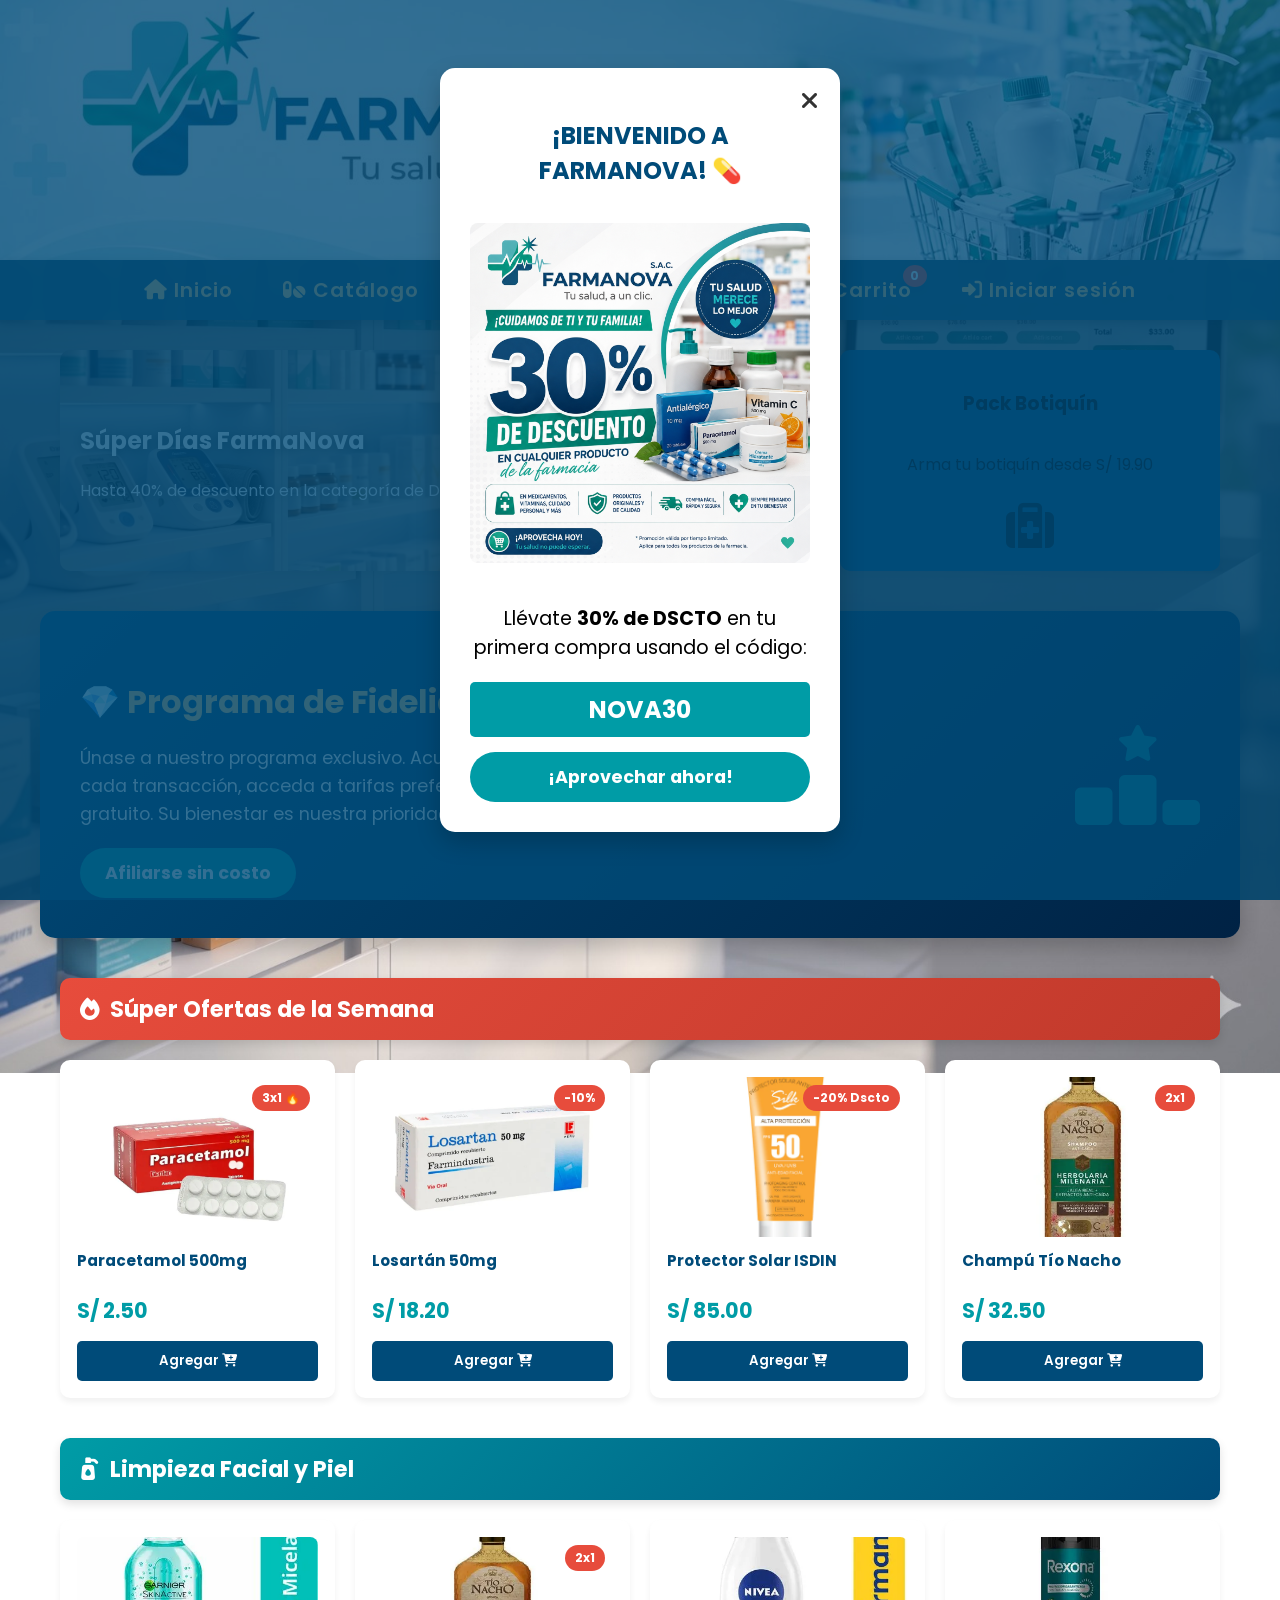
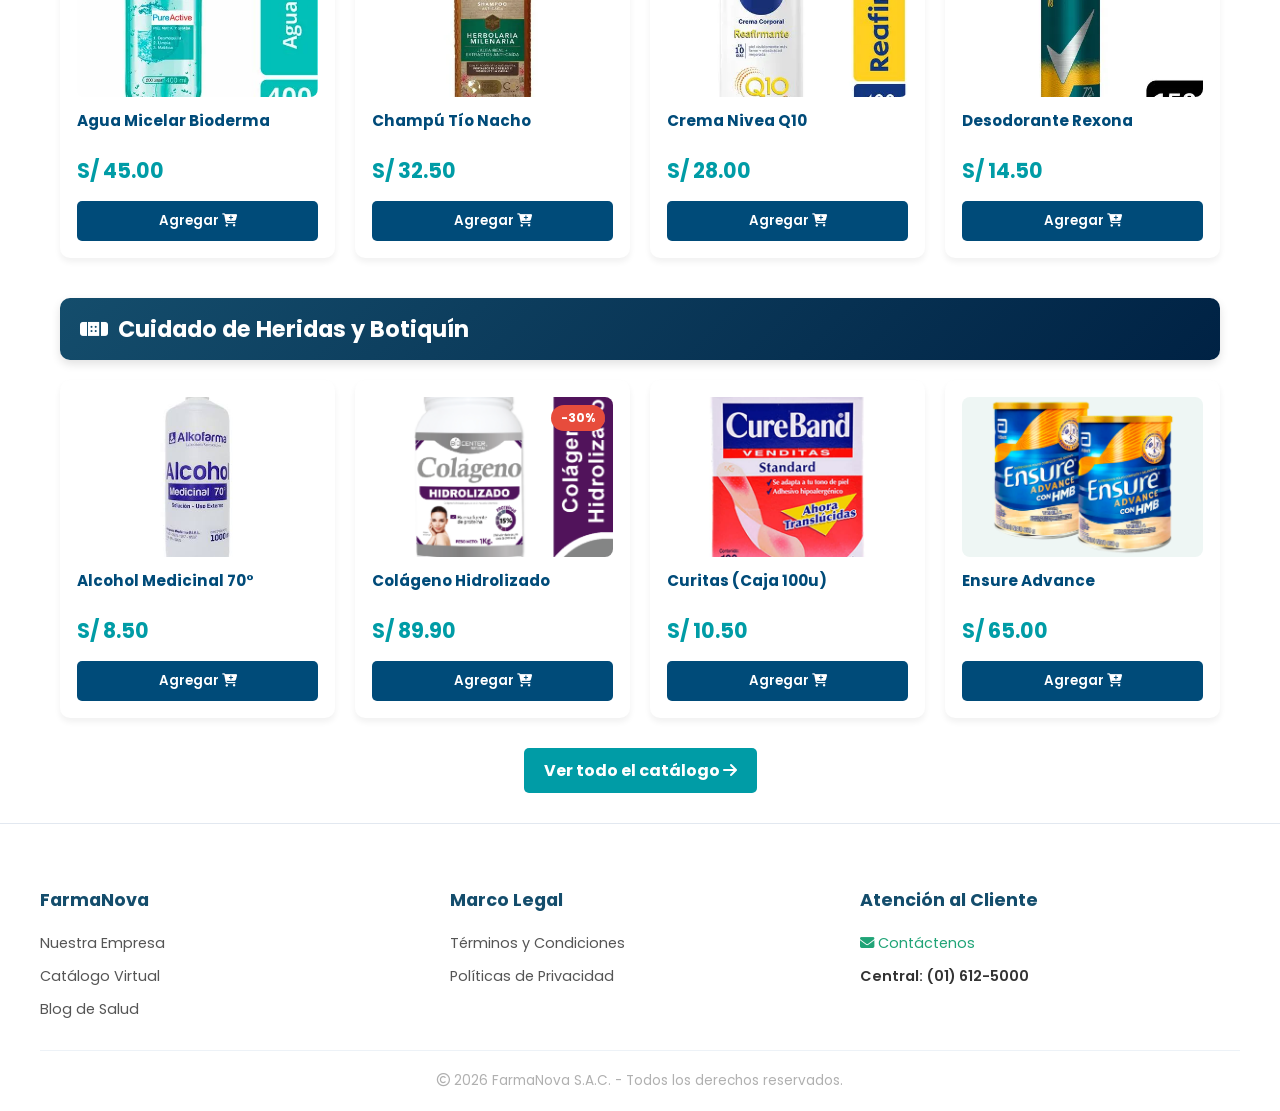
<file: index.html>
<!DOCTYPE html>
<html lang="es">
<head>
    <meta charset="UTF-8">
    <meta name="viewport" content="width=device-width, initial-scale=1.0">
    <title>FarmaNova - Tu salud, a un clic</title>
    <link rel="icon" href="Imagenes/LogoTipo.jpeg">
    <link rel="stylesheet" href="style/style.css">
    <link href="https://fonts.googleapis.com/css2?family=Poppins:wght@400;600;700&display=swap" rel="stylesheet">
    <link rel="stylesheet" href="https://cdnjs.cloudflare.com/ajax/libs/font-awesome/6.5.0/css/all.min.css">
</head>
<body>
    <div id="modalOferta" class="modal-overlay">
        <div class="modal-content">
            <button id="cerrarModal" class="btn-cerrar-modal"><i class="fa-solid fa-xmark"></i></button>
            <h2 style="color: #004b79;">¡BIENVENIDO A FARMANOVA! 💊</h2>
            <img src="Imagenes/ImagenPromocion.png" alt="Promo" style="width: 100%; border-radius: 8px; margin: 15px 0;">
            <p style="font-size: 1.2rem;">Llévate <strong>30% de DSCTO</strong> en tu primera compra usando el código:</p>
            <h3 style="background: #009ca6; color: white; padding: 10px; border-radius: 5px; margin: 15px 0; font-size: 1.5rem;">NOVA30</h3>
            <button id="btnAprovechar" class="btn-novaclub" style="width: 100%;">¡Aprovechar ahora!</button>
        </div>
    </div>

    <!-- Modal de Afiliación NovaClub: pide los mismos datos que el checkout de compra.html -->
    <div id="modalAfiliacion" class="modal-overlay">
        <div class="modal-content modal-formulario">
            <button id="cerrarModalAfiliacion" class="btn-cerrar-modal"><i class="fa-solid fa-xmark"></i></button>

            <div id="formAfiliacionWrap">
                <h2 style="color: #144D6C; text-align:left;"><i class="fa-solid fa-ranking-star" style="color:#F2C278;"></i> Únete a NovaClub</h2>
                <p style="text-align:left; color:#555; margin-bottom:20px;">Regístrate gratis y empieza a acumular NovaPuntos desde tu primera compra.</p>

                <form id="formAfiliacion">
                    <div class="grupo-input-generico">
                        <label for="afNombre">Nombre Completo</label>
                        <input type="text" id="afNombre" name="nombre" placeholder="Ej. Juan Pérez" required>
                    </div>
                    <div class="grupo-input-generico">
                        <label for="afDni">Documento de Identidad</label>
                        <input type="text" id="afDni" name="dni" placeholder="Ej. 74589632" required>
                    </div>
                    <div class="grupo-input-generico">
                        <label for="afCorreo">Correo Electrónico</label>
                        <input type="email" id="afCorreo" name="correo" placeholder="juan.perez@correo.com" required>
                    </div>
                    <div class="grupo-input-generico">
                        <label for="afTelefono">Número de Celular</label>
                        <input type="tel" id="afTelefono" name="telefono" placeholder="Ej. 999 999 999" required>
                    </div>
                    <div class="grupo-input-generico">
                        <label for="afDireccion">Dirección</label>
                        <input type="text" id="afDireccion" name="direccion" placeholder="Av. Larco 123, Trujillo" required>
                    </div>
                    <button type="submit" class="btn-novaclub" style="width: 100%; margin-top:10px;">Confirmar afiliación</button>
                </form>
            </div>

            <div id="afiliacionExito" style="display:none; text-align:center; padding: 10px 0;">
                <i class="fa-solid fa-circle-check" style="font-size: 3.5rem; color: #20A477; margin-bottom: 15px;"></i>
                <h2 style="color: #144D6C;">¡Bienvenido a NovaClub!</h2>
                <p style="color:#555;">Tu afiliación se realizó con éxito. Ya puedes empezar a acumular NovaPuntos.</p>
            </div>
        </div>
    </div>

    <!-- Modal de Inicio de Sesión: se inyecta también dinámicamente desde app.js
         en el resto de páginas, pero aquí va fijo para que cargue de inmediato. -->
    <div id="modalLogin" class="modal-overlay">
        <div class="modal-content modal-formulario">
            <button id="cerrarModalLogin" class="btn-cerrar-modal"><i class="fa-solid fa-xmark"></i></button>

            <div id="loginVistaOpciones">
                <div style="display:flex; align-items:center; gap:10px; margin-bottom:10px;">
                    <i class="fa-solid fa-circle-user" style="font-size:1.8rem; color:#144D6C;"></i>
                    <h2 style="color:#144D6C; margin:0;">Iniciar sesión</h2>
                </div>
                <p style="color:#555; margin-bottom:20px;">Ingresa a tu cuenta para una mejor experiencia</p>

                <div class="login-opciones">
                    <button type="button" class="btn-login-opcion" data-proveedor="Facebook"><i class="fa-brands fa-facebook" style="color:#1877F2;"></i> Ingresa con Facebook</button>
                    <button type="button" class="btn-login-opcion" data-proveedor="Google"><i class="fa-brands fa-google" style="color:#EA4335;"></i> Ingresa con Google</button>
                    <button type="button" class="btn-login-opcion" data-proveedor="Apple"><i class="fa-brands fa-apple" style="color:#000;"></i> Ingresa con Apple</button>
                    <button type="button" class="btn-login-opcion btn-login-correo" data-proveedor="Correo"><i class="fa-solid fa-envelope"></i> Ingresa con correo electrónico</button>
                </div>

                <div class="login-enlaces" style="text-align:center; margin-top:20px;">
                    <a href="#" id="linkOlvideContrasena" style="font-size:0.9rem;">¿Olvidaste tu contraseña?</a>
                    <p style="margin-top:12px; font-size:0.9rem; color:#555;">¿Aún no tienes cuenta? <a href="#" id="linkRegistrate">Regístrate</a></p>
                </div>
            </div>

            <div id="loginVistaFormulario" style="display:none;">
                <h2 id="loginFormTitulo" style="color:#144D6C; text-align:left;"><i class="fa-solid fa-user-lock" style="color:#20A477;"></i> Ingresa tus datos</h2>
                <p style="text-align:left; color:#555; margin-bottom:20px;" id="loginFormSubtitulo">Completa tus datos para continuar.</p>
                <form id="formLogin">
                    <div class="grupo-input-generico">
                        <label for="logNombre">Nombre Completo</label>
                        <input type="text" id="logNombre" name="nombre" placeholder="Ej. Juan Pérez" required>
                    </div>
                    <div class="grupo-input-generico">
                        <label for="logDni">Documento de Identidad</label>
                        <input type="text" id="logDni" name="dni" placeholder="Ej. 74589632" required>
                    </div>
                    <div class="grupo-input-generico">
                        <label for="logCorreo">Correo Electrónico</label>
                        <input type="email" id="logCorreo" name="correo" placeholder="juan.perez@correo.com" required>
                    </div>
                    <div class="grupo-input-generico">
                        <label for="logContrasena">Contraseña</label>
                        <input type="password" id="logContrasena" name="contrasena" placeholder="••••••••" required minlength="6">
                    </div>
                    <div class="grupo-input-generico">
                        <label for="logTelefono">Número de Celular</label>
                        <input type="tel" id="logTelefono" name="telefono" placeholder="Ej. 999 999 999" required>
                    </div>
                    <div class="grupo-input-generico">
                        <label for="logDireccion">Dirección</label>
                        <input type="text" id="logDireccion" name="direccion" placeholder="Av. Larco 123, Trujillo" required>
                    </div>
                    <button type="submit" class="btn-novaclub" style="width:100%; margin-top:10px;">Ingresar</button>
                </form>
                <p style="text-align:center; margin-top:15px;">
                    <a href="#" id="linkVolverOpciones" style="color:#144D6C; font-size:0.85rem;"><i class="fa-solid fa-arrow-left"></i> Volver</a>
                </p>
            </div>

            <div id="loginVistaRecuperar" style="display:none; text-align:left;">
                <h2 style="color:#144D6C;"><i class="fa-solid fa-key" style="color:#F2C278;"></i> Recuperar contraseña</h2>
                <p style="color:#555; margin-bottom:20px;">Ingresa tu correo y te enviaremos un enlace para restablecer tu contraseña.</p>
                <form id="formRecuperar">
                    <div class="grupo-input-generico">
                        <label for="recCorreo">Correo Electrónico</label>
                        <input type="email" id="recCorreo" placeholder="juan.perez@correo.com" required>
                    </div>
                    <button type="submit" class="btn-novaclub" style="width:100%;">Enviar enlace</button>
                </form>
                <p style="text-align:center; margin-top:15px;">
                    <a href="#" id="linkVolverOpciones2" style="color:#144D6C; font-size:0.85rem;"><i class="fa-solid fa-arrow-left"></i> Volver</a>
                </p>
            </div>

            <div id="loginVistaExito" style="display:none; text-align:center; padding: 10px 0;">
                <i class="fa-solid fa-circle-check" style="font-size: 3.5rem; color: #20A477; margin-bottom: 15px;"></i>
                <h2 style="color: #144D6C;" id="loginExitoTitulo">¡Bienvenido a FarmaNova!</h2>
                <p style="color:#555;" id="loginExitoTexto">Iniciaste sesión correctamente.</p>
            </div>
        </div>
    </div>

    <header class="header-oficial" style="padding: 0; border: none;">
    <img src="Imagenes/header.jpg" alt="Banner FarmaNova" class="img-banner">
    </header>

    <nav class="menu">
        <a href="index.html" class="active"><i class="fa-solid fa-house"></i> Inicio</a>
        <a href="pages/catalogo.html"><i class="fa-solid fa-pills"></i> Catálogo</a>
        <a href="pages/nosotros.html"><i class="fa-solid fa-circle-info"></i> Nosotros</a>
        <a href="pages/blog.html"><i class="fa-solid fa-newspaper"></i> Blog</a>
        <a href="#" id="abrirCarrito">
            <i class="fa-solid fa-cart-shopping"></i> Mi Carrito
            <span id="contadorCarrito" class="badge-carrito">0</span>
        </a>
        <a href="#" id="abrirLogin"><i class="fa-solid fa-right-to-bracket"></i> <span id="textoLogin">Iniciar sesión</span></a>
    </nav>

    <div id="carritoPanel" class="carrito-panel">
        <div class="carrito-header">
            <h3><i class="fa-solid fa-cart-shopping"></i> Tu Carrito</h3>
            <button id="cerrarCarrito" class="btn-cerrar"><i class="fa-solid fa-xmark"></i></button>
        </div>
        <div id="carritoItems" class="carrito-items"></div>
        <div class="carrito-footer">
            <div class="carrito-total"><span>Total:</span><span id="totalCarrito">S/ 0.00</span></div>
            <a href="pages/compra.html" id="btnIrAPagar" class="btn-pagar-carrito disabled">Proceder al Pago</a>
        </div>
    </div>

    <section class="contenedor-inicio">
        <div class="banners-grid">
            <div class="banner-promo banner-principal" style="background: linear-gradient(rgba(0, 0, 0, 0.45), rgba(0, 0, 0, 0.45)), url('Imagenes/ImagenFondo.jpg'); background-size: cover; background-position: center;">
                <div>
                    <h2 style="color: #ffffff; text-shadow: 0 2px 10px rgba(0, 0, 0, 0.5);">Súper Días FarmaNova</h2>
                    <p style="color: #f4f7fb; text-shadow: 0 1px 8px rgba(0, 0, 0, 0.35);">Hasta 40% de descuento en la categoría de Dermocosmética e Higiene.</p>
                </div>
            </div>
            <a href="pages/catalogo.html?filtro=bienestar" class="banner-promo banner-secundario" style="text-decoration:none; color:inherit; cursor:pointer;">
                <h3>Pack Botiquín</h3>
                <p>Arma tu botiquín desde S/ 19.90</p>
                <i class="fa-solid fa-suitcase-medical" style="font-size: 3em; margin-top: 10px; opacity: 0.8;"></i>
            </a>
        </div>
    </section>

    <section class="seccion-novaclub">
        <div class="novaclub-contenido">
            <h2>💎 Programa de Fidelidad NovaClub</h2>
            <p>Únase a nuestro programa exclusivo. Acumule <strong>NovaPuntos</strong> por cada transacción, acceda a tarifas preferenciales y obtenga envío gratuito. Su bienestar es nuestra prioridad.</p>
            <button class="btn-novaclub" id="btnAfiliarse">Afiliarse sin costo</button>
        </div>
        <div class="novaclub-img"><i class="fa-solid fa-ranking-star"></i></div>
    </section>

    <section class="contenedor-inicio">
        <div class="banner-seccion banner-ofertas">
            <h2 class="titulo-seccion"><i class="fa-solid fa-fire"></i> Súper Ofertas de la Semana</h2>
        </div>
        <div id="ofertas-preview" class="grid-productos-preview"></div>

        <div class="banner-seccion banner-derma" style="margin-top: 40px;">
            <h2 class="titulo-seccion"><i class="fa-solid fa-pump-soap"></i> Limpieza Facial y Piel</h2>
        </div>
        <div id="derma-preview" class="grid-productos-preview"></div>
        
        <div class="banner-seccion banner-botiquin" style="margin-top: 40px;">
            <h2 class="titulo-seccion"><i class="fa-solid fa-band-aid"></i> Cuidado de Heridas y Botiquín</h2>
        </div>
        <div id="botiquin-preview" class="grid-productos-preview"></div>

        <div style="text-align: center; margin-top: 30px;">
            <a href="pages/catalogo.html" class="btn-ver-mas">Ver todo el catálogo <i class="fa-solid fa-arrow-right"></i></a>
        </div>
    </section>

    <footer class="site-footer">
        <div class="footer-container">
            <div class="footer-column">
                <h4>FarmaNova</h4>
                <a href="pages/nosotros.html">Nuestra Empresa</a>
                <a href="pages/catalogo.html">Catálogo Virtual</a>
                <a href="pages/blog.html">Blog de Salud</a>
            </div>
            <div class="footer-column">
                <h4>Marco Legal</h4>
                <a href="pages/terminos.html">Términos y Condiciones</a>
                <a href="pages/politicas.html">Políticas de Privacidad</a>
            </div>
            <div class="footer-column">
                <h4>Atención al Cliente</h4>
                <a href="pages/contacto.html" style="color: #20A477;"><i class="fa-solid fa-envelope"></i> Contáctenos</a>
                <span class="footer-info">Central: (01) 612-5000</span>
            </div>
        </div>
        <div class="footer-bottom"><p><i class="fa-regular fa-copyright"></i> 2026 FarmaNova S.A.C. - Todos los derechos reservados.</p></div>
    </footer>

    <script src="app/app.js"></script>
</body>
</html>
</file>
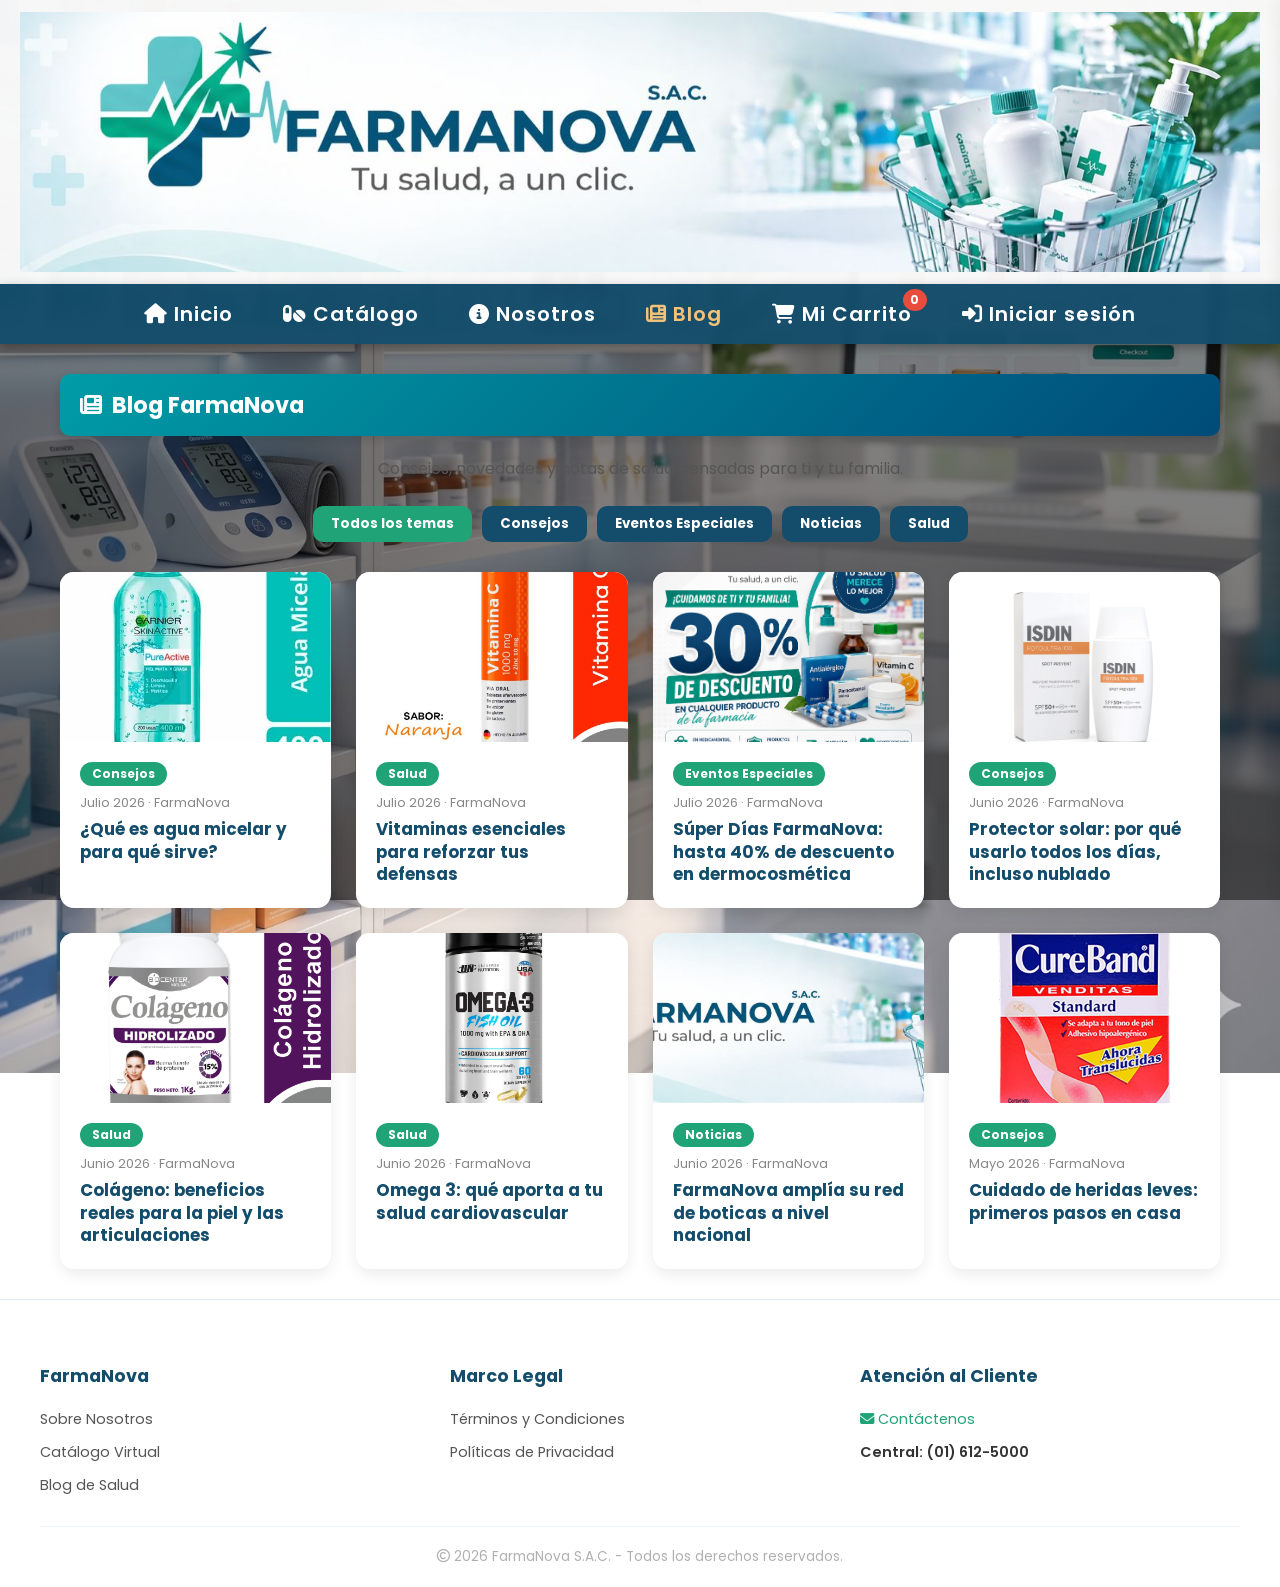
<file: pages/blog.html>
<!DOCTYPE html>
<html lang="es">
<head>
    <meta charset="UTF-8">
    <meta name="viewport" content="width=device-width, initial-scale=1.0">
    <title>Blog de Salud - FarmaNova</title>
    <link rel="icon" type="image/jpeg" href="../Imagenes/LogoTipo.jpeg">
    <link rel="stylesheet" href="../style/style.css">
    <link href="https://fonts.googleapis.com/css2?family=Poppins:wght@400;600;700&display=swap" rel="stylesheet">
    <link rel="stylesheet" href="https://cdnjs.cloudflare.com/ajax/libs/font-awesome/6.5.0/css/all.min.css">
    <style>
        body { margin: 0; padding: 0; }
    </style>
</head>
<body>
    <header class="header-oficial">
    <img src="../Imagenes/header.jpg" alt="FarmaNova Logo" class="img-banner">
    </header>

    <nav class="menu">
        <a href="../index.html" style="color: #ffffff;"><i class="fa-solid fa-house"></i> Inicio</a>
        <a href="catalogo.html" style="color: #ffffff;"><i class="fa-solid fa-pills"></i> Catálogo</a>
        <a href="nosotros.html" style="color: #ffffff;"><i class="fa-solid fa-circle-info"></i> Nosotros</a>
        <a href="blog.html" style="color: #F2C278;"><i class="fa-solid fa-newspaper"></i> Blog</a>
        <a href="#" id="abrirCarrito" style="position: relative; color: #ffffff;">
            <i class="fa-solid fa-cart-shopping"></i> Mi Carrito
            <span id="contadorCarrito" style="position: absolute; top: -10px; right: -15px; background: #e74c3c; color: white; border-radius: 50%; padding: 2px 7px; font-size: 0.75rem; font-weight: bold;">0</span>
        </a>
        <a href="#" id="abrirLogin" style="color: #ffffff;"><i class="fa-solid fa-right-to-bracket"></i> <span id="textoLogin">Iniciar sesión</span></a>
    </nav>

    <div id="carritoPanel" class="carrito-panel">
        <div class="carrito-header">
            <h3><i class="fa-solid fa-cart-shopping"></i> Tu Carrito</h3>
            <button id="cerrarCarrito" class="btn-cerrar"><i class="fa-solid fa-xmark"></i></button>
        </div>
        <div id="carritoItems" class="carrito-items"></div>
        <div class="carrito-footer">
            <div class="carrito-total"><span>Total:</span><span id="totalCarrito">S/ 0.00</span></div>
            <a href="compra.html" id="btnIrAPagar" class="btn-pagar-carrito disabled">Proceder al Pago</a>
        </div>
    </div>

    <section class="contenedor-inicio" style="margin-top: 30px;">
        <div class="banner-seccion banner-derma">
            <h2 class="titulo-seccion"><i class="fa-solid fa-newspaper"></i> Blog FarmaNova</h2>
        </div>
        <p style="text-align:center; color:#555; max-width: 650px; margin: 0 auto 25px auto;">
            Consejos, novedades y notas de salud pensadas para ti y tu familia.
        </p>

        <div class="filtros-blog" id="filtrosBlog">
            <button class="btn-filtro activo" data-tema="todos">Todos los temas</button>
            <button class="btn-filtro" data-tema="consejos">Consejos</button>
            <button class="btn-filtro" data-tema="eventos">Eventos Especiales</button>
            <button class="btn-filtro" data-tema="noticias">Noticias</button>
            <button class="btn-filtro" data-tema="salud">Salud</button>
        </div>

        <div class="grid-blog" id="grid-blog"></div>
    </section>

    <footer class="site-footer">
        <div class="footer-container">
            <div class="footer-column">
                <h4>FarmaNova</h4>
                <a href="nosotros.html">Sobre Nosotros</a>
                <a href="catalogo.html">Catálogo Virtual</a>
                <a href="blog.html">Blog de Salud</a>
            </div>
            <div class="footer-column">
                <h4>Marco Legal</h4>
                <a href="terminos.html">Términos y Condiciones</a>
                <a href="politicas.html">Políticas de Privacidad</a>
            </div>
            <div class="footer-column">
                <h4>Atención al Cliente</h4>
                <a href="contacto.html" style="color: #20A477;"><i class="fa-solid fa-envelope"></i> Contáctenos</a>
                <span class="footer-info">Central: (01) 612-5000</span>
            </div>
        </div>
        <div class="footer-bottom"><p><i class="fa-regular fa-copyright"></i> 2026 FarmaNova S.A.C. - Todos los derechos reservados.</p></div>
    </footer>

    <script src="../app/app.js"></script>
    <script>
        // Contenido del blog: se maneja localmente en esta página porque
        // no depende del catálogo de productos ni del carrito.
        const ARTICULOS_BLOG = [
            {
                tema: 'consejos',
                etiqueta: 'Consejos',
                fecha: 'Julio 2026',
                titulo: '¿Qué es agua micelar y para qué sirve?',
                img: '../Imagenes/AguaMicelar.webp'
            },
            {
                tema: 'salud',
                etiqueta: 'Salud',
                fecha: 'Julio 2026',
                titulo: 'Vitaminas esenciales para reforzar tus defensas',
                img: '../Imagenes/Vitamina.jpg'
            },
            {
                tema: 'eventos',
                etiqueta: 'Eventos Especiales',
                fecha: 'Julio 2026',
                titulo: 'Súper Días FarmaNova: hasta 40% de descuento en dermocosmética',
                img: '../Imagenes/ImagenPromocion.png'
            },
            {
                tema: 'consejos',
                etiqueta: 'Consejos',
                fecha: 'Junio 2026',
                titulo: 'Protector solar: por qué usarlo todos los días, incluso nublado',
                img: '../Imagenes/ProtectorSolar.webp'
            },
            {
                tema: 'salud',
                etiqueta: 'Salud',
                fecha: 'Junio 2026',
                titulo: 'Colágeno: beneficios reales para la piel y las articulaciones',
                img: '../Imagenes/Colageno.jpg'
            },
            {
                tema: 'salud',
                etiqueta: 'Salud',
                fecha: 'Junio 2026',
                titulo: 'Omega 3: qué aporta a tu salud cardiovascular',
                img: '../Imagenes/Omega3.webp'
            },
            {
                tema: 'noticias',
                etiqueta: 'Noticias',
                fecha: 'Junio 2026',
                titulo: 'FarmaNova amplía su red de boticas a nivel nacional',
                img: '../Imagenes/header.jpg'
            },
            {
                tema: 'consejos',
                etiqueta: 'Consejos',
                fecha: 'Mayo 2026',
                titulo: 'Cuidado de heridas leves: primeros pasos en casa',
                img: '../Imagenes/Curitas.jpg'
            }
        ];

        function pintarBlog(tema) {
            const grid = document.getElementById('grid-blog');
            const lista = tema === 'todos' ? ARTICULOS_BLOG : ARTICULOS_BLOG.filter(a => a.tema === tema);
            grid.innerHTML = lista.map(a => `
                <div class="card-blog">
                    <div class="card-blog-imgwrap">
                        <img src="${a.img}" alt="${a.titulo}" loading="lazy">
                    </div>
                    <div class="card-blog-body">
                        <span class="card-blog-categoria">${a.etiqueta}</span>
                        <div class="card-blog-fecha">${a.fecha} · FarmaNova</div>
                        <h3 class="card-blog-titulo">${a.titulo}</h3>
                    </div>
                </div>
            `).join('');
        }

        document.querySelectorAll('#filtrosBlog .btn-filtro').forEach(btn => {
            btn.addEventListener('click', () => {
                document.querySelectorAll('#filtrosBlog .btn-filtro').forEach(b => b.classList.remove('activo'));
                btn.classList.add('activo');
                pintarBlog(btn.dataset.tema);
            });
        });

        pintarBlog('todos');
    </script>
</body>
</html>
</file>
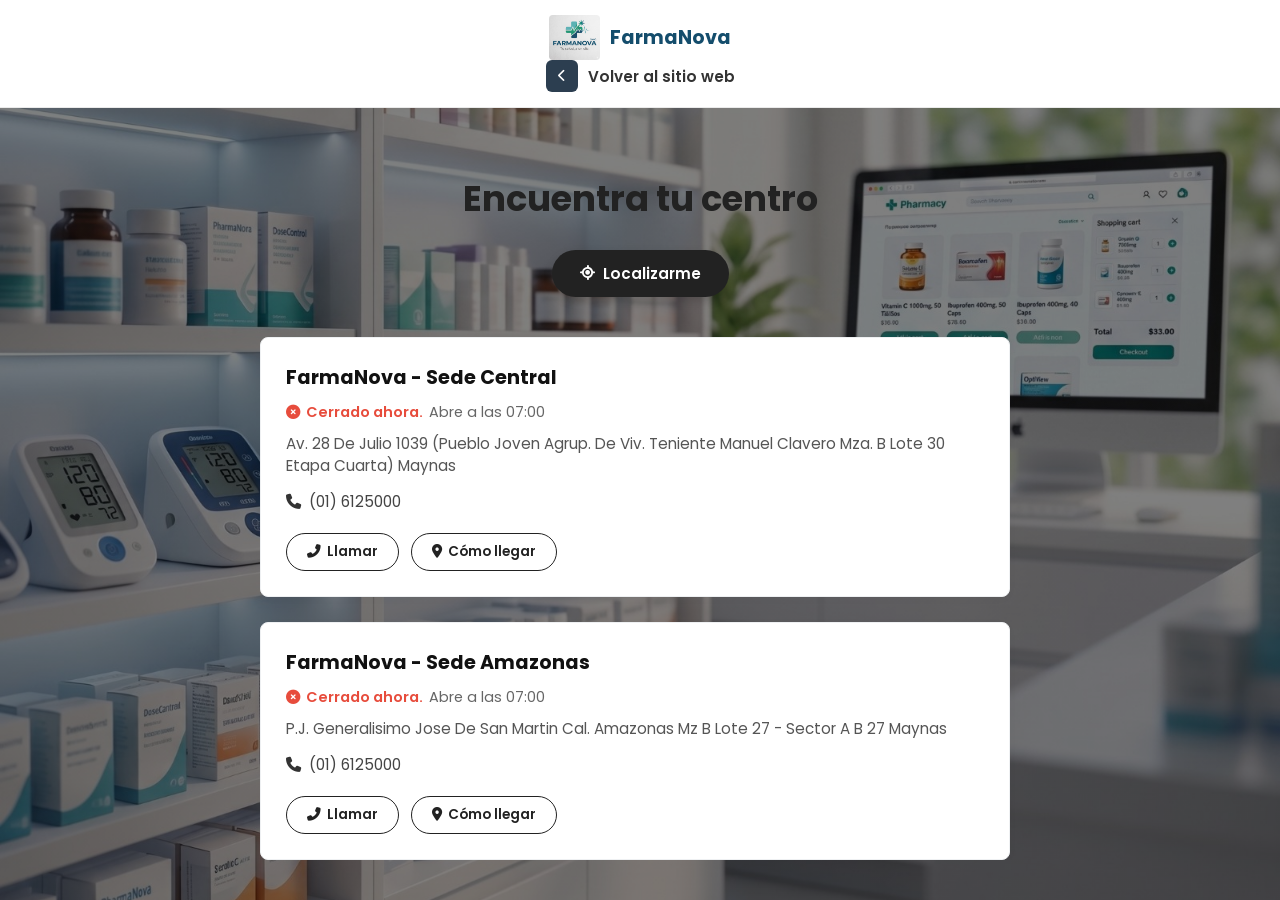
<file: pages/boticas.html>
<!DOCTYPE html>
<html lang="es">
<head>
    <meta charset="UTF-8">
    <meta name="viewport" content="width=device-width, initial-scale=1.0">
    <title>Nuestras Boticas - FarmaNova</title>
    <link rel="icon" type="image/jpeg" href="../Imagenes/LogoTipo.jpeg">
    <link rel="stylesheet" href="../style/style.css">
    <link href="https://fonts.googleapis.com/css2?family=Poppins:wght@400;600;700&display=swap" rel="stylesheet">
    <link rel="stylesheet" href="https://cdnjs.cloudflare.com/ajax/libs/font-awesome/6.5.0/css/all.min.css">
</head>
<body style="background-color: #fcfcfc; font-family: 'Poppins', sans-serif; margin: 0; padding: 0;">

    <!-- Barra Superior de Navegación según image_f50d42.png -->
    <header style="background-color: #ffffff; padding: 15px 40px; display: flex; justify-content: space-between; align-items: center; border-bottom: 1px solid #eaeaea;">
        <div style="display: flex; align-items: center; gap: 10px;">
            <!-- LogoTipo adaptado al tamaño superior izquierdo -->
            <img src="../Imagenes/LogoTipo.jpeg" alt="FarmaNova" style="height: 45px; border-radius: 4px;">
            <span style="color: #144D6C; font-weight: 700; font-size: 1.2rem;">FarmaNova</span>
        </div>
        <a href="../index.html" style="display: flex; align-items: center; gap: 10px; text-decoration: none; color: #333333; font-weight: 600; font-size: 0.95rem;">
            <span style="background-color: #2c3e50; color: white; width: 32px; height: 32px; display: flex; align-items: center; justify-content: center; border-radius: 6px;">
                <i class="fa-solid fa-chevron-left" style="font-size: 0.8rem;"></i>
            </span>
            Volver al sitio web
        </a>
    </header>

    <!-- Contenido Principal -->
    <main style="max-width: 800px; margin: 0 auto; padding: 40px 20px; text-align: center;">
        
        <h1 style="font-size: 2.2rem; color: #222222; font-weight: 700; margin-bottom: 25px;">Encuentra tu centro</h1>
        
        <!-- Botón Localizarme -->
        <button id="btnLocalizar" style="background-color: #222222; color: white; border: none; padding: 12px 28px; border-radius: 25px; font-family: inherit; font-size: 0.95rem; font-weight: 600; cursor: pointer; display: inline-flex; align-items: center; gap: 8px; margin-bottom: 40px; box-shadow: 0 4px 10px rgba(0,0,0,0.15); transition: background 0.2s;">
            <i class="fa-solid fa-location-crosshairs"></i> Localizarme
        </button>

        <!-- Contenedor con barra de desplazamiento para las tarjetas -->
        <div id="listaBoticas" style="max-height: 550px; overflow-y: auto; padding-right: 10px; display: flex; flex-direction: column; gap: 25px; text-align: left;">
            
            <!-- Botica 1 -->
            <div class="card-botica" style="background: white; padding: 25px; border-radius: 8px; border: 1px solid #eef0f2; box-shadow: 0 2px 12px rgba(0,0,0,0.02); transition: transform 0.2s;">
                <h3 style="margin: 0 0 10px 0; color: #111111; font-size: 1.2rem; font-weight: 700;">FarmaNova - Sede Central</h3>
                <p style="margin: 0 0 10px 0; font-size: 0.9rem; color: #e74c3c; font-weight: 600; display: flex; align-items: center; gap: 6px;">
                    <i class="fa-solid fa-circle-xmark"></i> Cerrado ahora. <span style="color: #666666; font-weight: 400;">Abre a las 07:00</span>
                </p>
                <p style="margin: 0 0 12px 0; font-size: 0.95rem; color: #555555; line-height: 1.5;">
                    Av. 28 De Julio 1039 (Pueblo Joven Agrup. De Viv. Teniente Manuel Clavero Mza. B Lote 30 Etapa Cuarta) Maynas
                </p>
                <p style="margin: 0 0 20px 0; font-size: 0.95rem; color: #444444; display: flex; align-items: center; gap: 8px;">
                    <i class="fa-solid fa-phone" style="color: #333;"></i> (01) 6125000
                </p>
                <!-- Botones de Acción -->
                <div style="display: flex; gap: 12px;">
                    <a href="tel:016125000" style="text-decoration: none; color: #222222; border: 1px solid #222222; padding: 8px 20px; border-radius: 20px; font-size: 0.85rem; font-weight: 600; display: inline-flex; align-items: center; gap: 6px;">
                        <i class="fa-solid fa-phone-flip"></i> Llamar
                    </a>
                    <a href="https://maps.google.com" target="_blank" style="text-decoration: none; color: #222222; border: 1px solid #222222; padding: 8px 20px; border-radius: 20px; font-size: 0.85rem; font-weight: 600; display: inline-flex; align-items: center; gap: 6px;">
                        <i class="fa-solid fa-location-dot"></i> Cómo llegar
                    </a>
                </div>
            </div>

            <!-- Botica 2 -->
            <div class="card-botica" style="background: white; padding: 25px; border-radius: 8px; border: 1px solid #eef0f2; box-shadow: 0 2px 12px rgba(0,0,0,0.02); transition: transform 0.2s;">
                <h3 style="margin: 0 0 10px 0; color: #111111; font-size: 1.2rem; font-weight: 700;">FarmaNova - Sede Amazonas</h3>
                <p style="margin: 0 0 10px 0; font-size: 0.9rem; color: #e74c3c; font-weight: 600; display: flex; align-items: center; gap: 6px;">
                    <i class="fa-solid fa-circle-xmark"></i> Cerrado ahora. <span style="color: #666666; font-weight: 400;">Abre a las 07:00</span>
                </p>
                <p style="margin: 0 0 12px 0; font-size: 0.95rem; color: #555555; line-height: 1.5;">
                    P.J. Generalisimo Jose De San Martin Cal. Amazonas Mz B Lote 27 - Sector A B 27 Maynas
                </p>
                <p style="margin: 0 0 20px 0; font-size: 0.95rem; color: #444444; display: flex; align-items: center; gap: 8px;">
                    <i class="fa-solid fa-phone" style="color: #333;"></i> (01) 6125000
                </p>
                <!-- Botones de Acción -->
                <div style="display: flex; gap: 12px;">
                    <a href="tel:016125000" style="text-decoration: none; color: #222222; border: 1px solid #222222; padding: 8px 20px; border-radius: 20px; font-size: 0.85rem; font-weight: 600; display: inline-flex; align-items: center; gap: 6px;">
                        <i class="fa-solid fa-phone-flip"></i> Llamar
                    </a>
                    <a href="https://maps.google.com" target="_blank" style="text-decoration: none; color: #222222; border: 1px solid #222222; padding: 8px 20px; border-radius: 20px; font-size: 0.85rem; font-weight: 600; display: inline-flex; align-items: center; gap: 6px;">
                        <i class="fa-solid fa-location-dot"></i> Cómo llegar
                    </a>
                </div>
            </div>

        </div>
    </main>

    <!-- Estilo personalizado rápido para la barra de desplazamiento interna (Scrollbar) como la imagen -->
    <style>
        #listaBoticas::-webkit-scrollbar {
            width: 6px;
        }
        #listaBoticas::-webkit-scrollbar-track {
            background: #f1f1f1;
            border-radius: 10px;
        }
        #listaBoticas::-webkit-scrollbar-thumb {
            background: #ccc;
            border-radius: 10px;
        }
        #listaBoticas::-webkit-scrollbar-thumb:hover {
            background: #999;
        }
        .card-botica:hover {
            transform: translateY(-2px);
            box-shadow: 0 4px 15px rgba(0,0,0,0.05) !important;
        }
    </style>

    <script>
        // BUGFIX/MEJORA: antes este botón no localizaba nada de verdad, solo
        // esperaba con un setTimeout y mostraba un alert fijo (falsa sensación
        // de geolocalización). Ahora usa la API real de Geolocalización del
        // navegador y maneja los casos de error (permiso denegado, timeout, etc.)
        document.getElementById('btnLocalizar').addEventListener('click', function() {
            const btn = this;
            const estadoOriginal = btn.innerHTML;
            const colorOriginal = btn.style.backgroundColor;

            const restaurarBoton = () => {
                btn.innerHTML = estadoOriginal;
                btn.style.opacity = '1';
                btn.style.backgroundColor = colorOriginal;
            };

            if (!('geolocation' in navigator)) {
                alert('Tu navegador no soporta geolocalización. Puedes ver todas nuestras sedes en la lista de abajo.');
                return;
            }

            btn.innerHTML = '<i class="fa-solid fa-spinner fa-spin"></i> Buscando centros cercanos...';
            btn.style.opacity = '0.7';

            navigator.geolocation.getCurrentPosition(
                (posicion) => {
                    const { latitude, longitude } = posicion.coords;
                    btn.innerHTML = '<i class="fa-solid fa-check"></i> Ubicación encontrada';
                    btn.style.backgroundColor = '#20A477';
                    btn.style.opacity = '1';
                    // Aquí se podría calcular distancia real contra las coordenadas
                    // de cada botica y reordenar #listaBoticas. Por ahora solo
                    // confirmamos al usuario que sí obtuvimos su ubicación real.
                    console.log('Ubicación obtenida:', latitude, longitude);
                    alert('Ubicación obtenida correctamente. Mostrando los locales más cercanos.');
                },
                (error) => {
                    restaurarBoton();
                    const mensajes = {
                        1: 'Permiso de ubicación denegado. Actívalo en tu navegador para ver las sedes más cercanas.',
                        2: 'No se pudo determinar tu ubicación en este momento.',
                        3: 'La solicitud de ubicación tardó demasiado. Intenta de nuevo.'
                    };
                    alert(mensajes[error.code] || 'No se pudo obtener tu ubicación.');
                },
                { timeout: 8000 }
            );
        });
    </script>
</body>
</html>
</file>
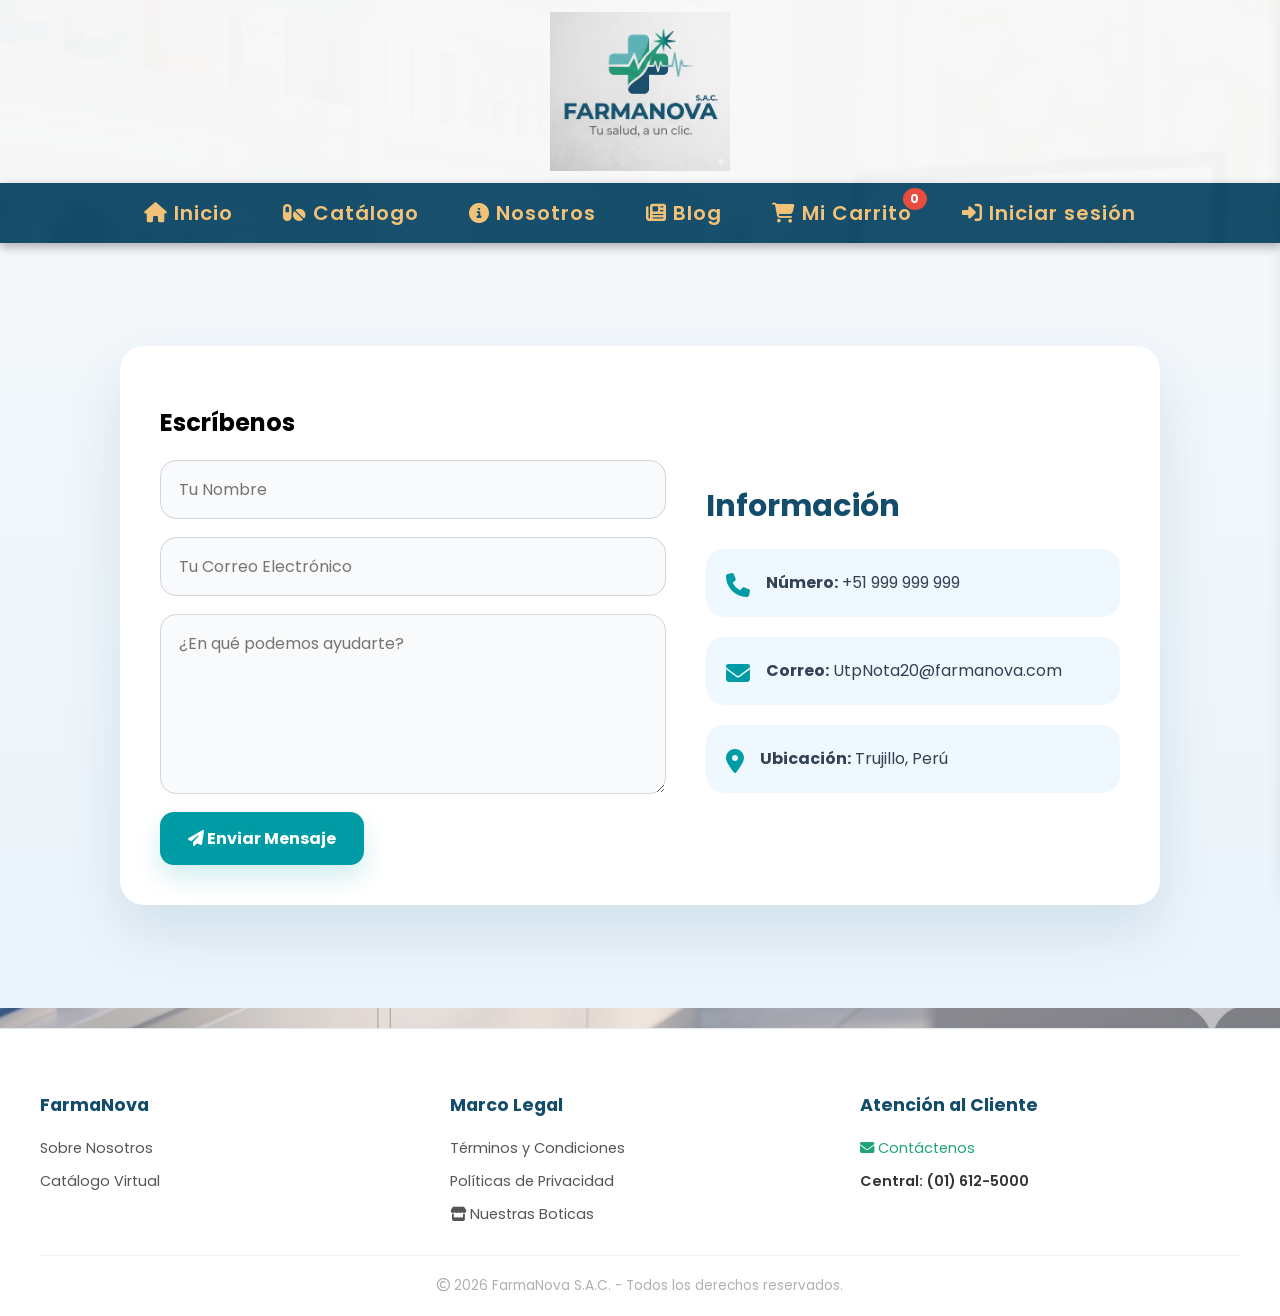
<file: pages/contacto.html>
<!DOCTYPE html>
<html lang="es">
<head>
    <meta charset="UTF-8">
    <meta name="viewport" content="width=device-width, initial-scale=1.0">
    <title>Contacto - FarmaNova</title>
    <link rel="icon" type="image/jpeg" href="../Imagenes/LogoTipo.jpeg">
    <link rel="stylesheet" href="../style/style.css">
    <link href="https://fonts.googleapis.com/css2?family=Poppins:wght@400;600;700&display=swap" rel="stylesheet">
    <link rel="stylesheet" href="https://cdnjs.cloudflare.com/ajax/libs/font-awesome/6.5.0/css/all.min.css">
</head>
<body class="layout-base">
    
    <header class="header-oficial">
    <img src="../Imagenes/LogoTipo.jpeg" alt="FarmaNova Logo" class="img-logo">
    </header>

    <nav class="menu">
        <a href="../index.html"><i class="fa-solid fa-house"></i> Inicio</a>
        <a href="catalogo.html"><i class="fa-solid fa-pills"></i> Catálogo</a>
        <a href="nosotros.html"><i class="fa-solid fa-circle-info"></i> Nosotros</a>
        <a href="blog.html"><i class="fa-solid fa-newspaper"></i> Blog</a>
        <a href="#" id="abrirCarrito">
            <i class="fa-solid fa-cart-shopping"></i> Mi Carrito
            <span id="contadorCarrito" class="badge-carrito">0</span>
        </a>
        <a href="#" id="abrirLogin"><i class="fa-solid fa-right-to-bracket"></i> <span id="textoLogin">Iniciar sesión</span></a>
    </nav>

    <div id="carritoPanel" class="carrito-panel">
        <div class="carrito-header">
            <h3><i class="fa-solid fa-cart-shopping"></i> Tu Carrito</h3>
            <button id="cerrarCarrito" class="btn-cerrar"><i class="fa-solid fa-xmark"></i></button>
        </div>
        <div id="carritoItems" class="carrito-items"></div>
        <div class="carrito-footer">
            <div class="carrito-total"><span>Total:</span><span id="totalCarrito">S/ 0.00</span></div>
            <a href="compra.html" id="btnIrAPagar" class="btn-pagar-carrito disabled">Proceder al Pago</a>
        </div>
    </div>

    <main class="contacto-main">
        <div id="contenedorContacto" class="contenedor-contacto-fijo">
            <div>
                <h2>Escríbenos</h2>
                <form class="form-contacto-fijo" onsubmit="event.preventDefault(); document.getElementById('contenedorContacto').style.display='none'; document.getElementById('pantallaAgradecimiento').style.display='block';">
                    <input type="text" id="nombreContacto" name="nombre" placeholder="Tu Nombre" autocomplete="name" required>
                    <input type="email" id="correoContacto" name="correo" placeholder="Tu Correo Electrónico" autocomplete="email" required>
                    <textarea id="mensajeContacto" name="mensaje" placeholder="¿En qué podemos ayudarte?" rows="5" required></textarea>
                    <button type="submit"><i class="fa-solid fa-paper-plane"></i> Enviar Mensaje</button>
                </form>
            </div>

            <div class="contacto-info">
                <h2>Información</h2>
                <div class="info-card">
                    <i class="fa-solid fa-phone"></i>
                    <p><strong>Número:</strong> +51 999 999 999</p>
                </div>
                <div class="info-card">
                    <i class="fa-solid fa-envelope"></i>
                    <p><strong>Correo:</strong> UtpNota20@farmanova.com</p>
                </div>
                <div class="info-card">
                    <i class="fa-solid fa-location-dot"></i>
                    <p><strong>Ubicación:</strong> Trujillo, Perú</p>
                </div>
            </div>
        </div>

    <!-- Pantalla de Éxito (Sigue igual de paja) -->
    <div id="pantallaAgradecimiento" style="display: none; background: white; padding: 50px 40px; border-radius: 12px; box-shadow: 0 4px 20px rgba(0,0,0,0.08); max-width: 500px; margin: 40px auto; text-align: center;">
        <i class="fa-solid fa-circle-check" style="font-size: 4rem; color: #20A477; margin-bottom: 20px;"></i>
        <h2 style="color: #144D6C; font-weight: 700;">¡Gracias por escribirnos!</h2>
        <p style="color: #555; margin-bottom: 30px;">Nuestro equipo se pondrá en contacto contigo lo antes posible.</p>
        <a href="../index.html" style="background: #144D6C; color: white; padding: 12px 30px; border-radius: 8px; text-decoration: none; font-weight: bold;">Volver al Inicio</a>
    </div>
    </main>

    <footer class="site-footer">
        <div class="footer-container">
            <div class="footer-column">
                <h4>FarmaNova</h4>
                <a href="nosotros.html">Sobre Nosotros</a>
                <a href="catalogo.html">Catálogo Virtual</a>
            </div>
            <div class="footer-column">
                <h4>Marco Legal</h4>
                <a href="terminos.html">Términos y Condiciones</a>
                <a href="politicas.html">Políticas de Privacidad</a>
                <a href="boticas.html"><i class="fa-solid fa-store"></i> Nuestras Boticas</a>
            </div>
            <div class="footer-column">
                <h4>Atención al Cliente</h4>
                <a href="contacto.html" style="color: #20A477;"><i class="fa-solid fa-envelope"></i> Contáctenos</a>
                <span class="footer-info">Central: (01) 612-5000</span>
            </div>
        </div>
        <div class="footer-bottom"><p><i class="fa-regular fa-copyright"></i> 2026 FarmaNova S.A.C. - Todos los derechos reservados.</p></div>
    </footer>

    <script src="../app/app.js"></script>
</body>
</html>
</file>
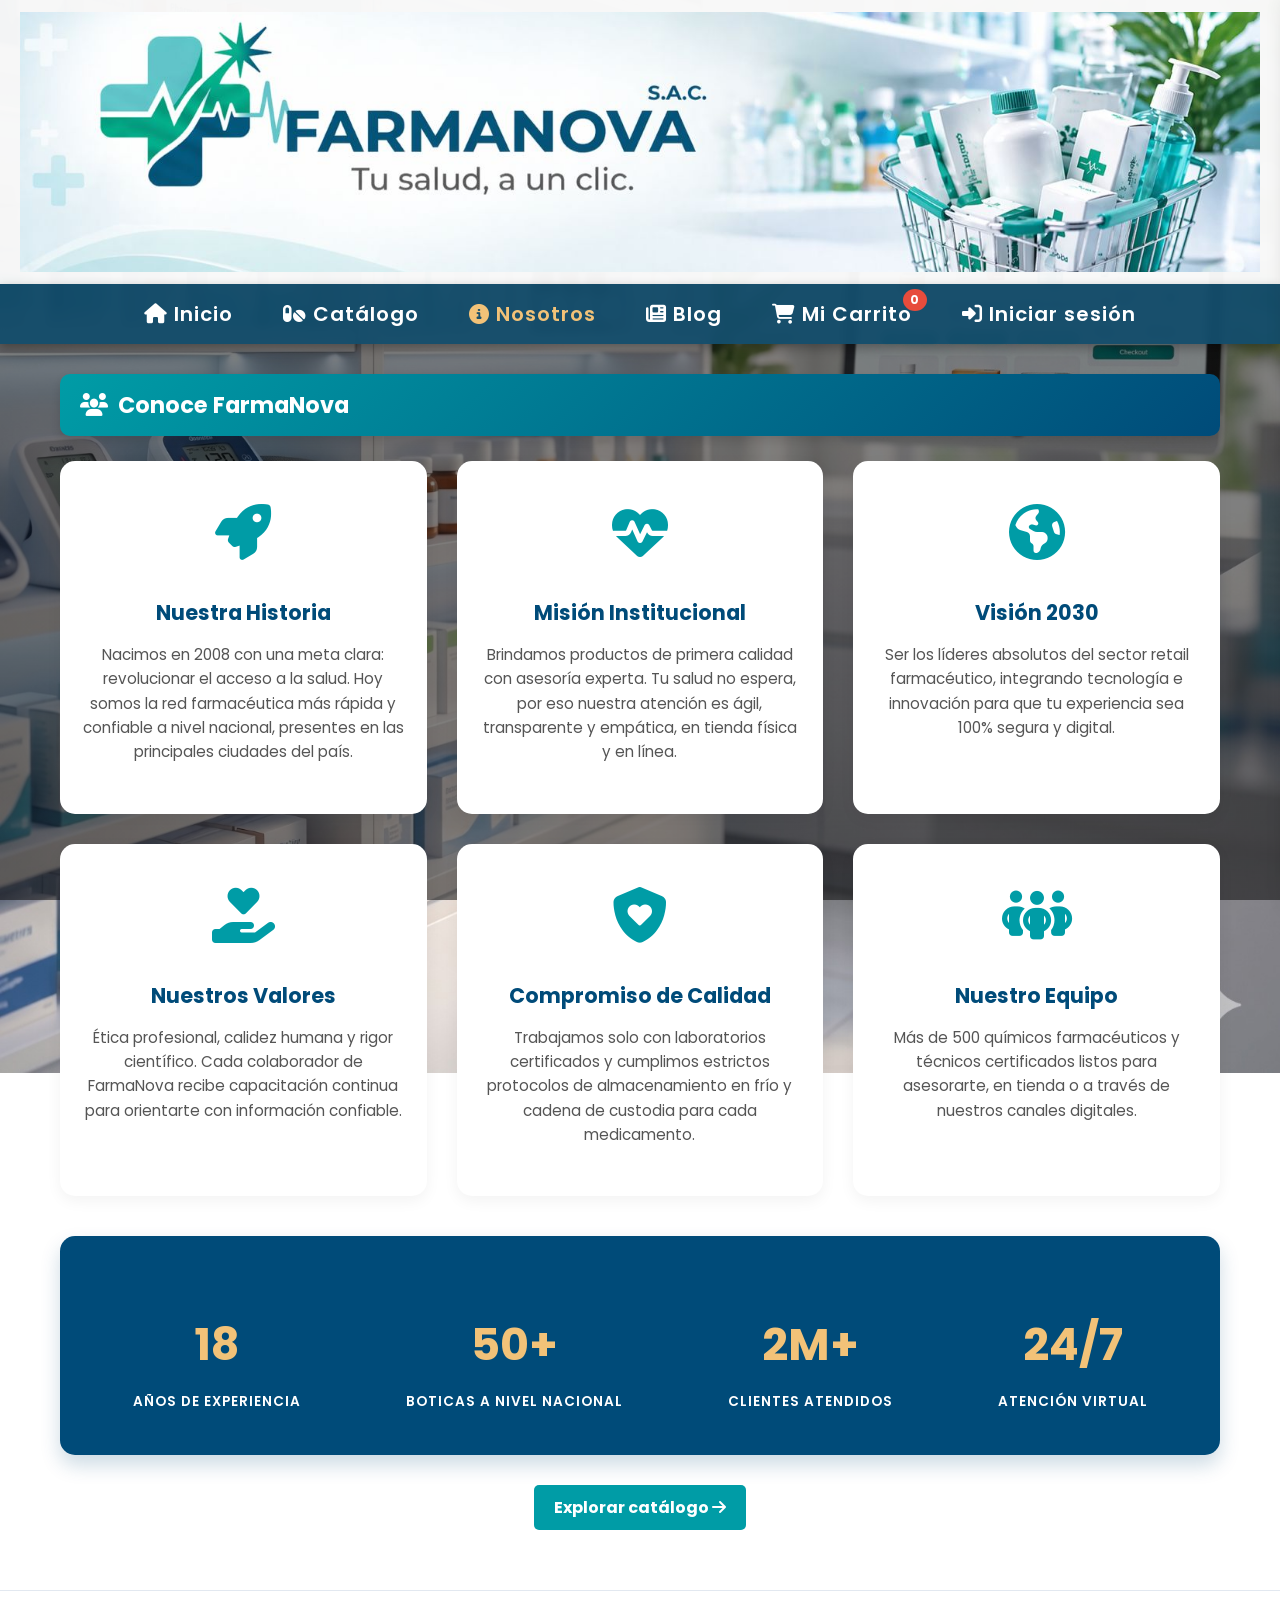
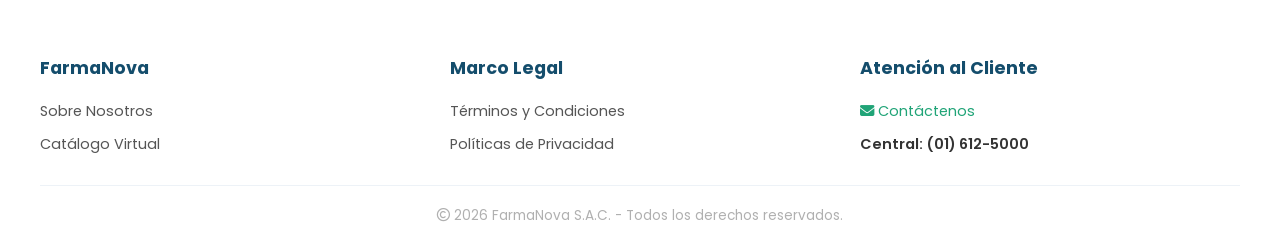
<file: pages/nosotros.html>
<!DOCTYPE html>
<html lang="es">
<head>
    <meta charset="UTF-8">
    <meta name="viewport" content="width=device-width, initial-scale=1.0">
    <title>Nosotros - FarmaNova</title>
    <link rel="icon" type="image/jpeg" href="../Imagenes/LogoTipo.jpeg">
    <link rel="stylesheet" href="../style/style.css">
    <link href="https://fonts.googleapis.com/css2?family=Poppins:wght@400;600;700&display=swap" rel="stylesheet">
    <link rel="stylesheet" href="https://cdnjs.cloudflare.com/ajax/libs/font-awesome/6.5.0/css/all.min.css">
    <style>
        body { margin: 0; padding: 0; }
    </style>
</head>
<body>
    <header class="header-oficial">
    <img src="../Imagenes/header.jpg" alt="FarmaNova Logo" class="img-banner">
    </header>

    <nav class="menu">
        <a href="../index.html" style="color: #ffffff;"><i class="fa-solid fa-house"></i> Inicio</a>
        <a href="catalogo.html" style="color: #ffffff;"><i class="fa-solid fa-pills"></i> Catálogo</a>
        <a href="nosotros.html" style="color: #F2C278;"><i class="fa-solid fa-circle-info"></i> Nosotros</a>
        <a href="blog.html" style="color: #ffffff;"><i class="fa-solid fa-newspaper"></i> Blog</a>
        <a href="#" id="abrirCarrito" style="position: relative; color: #ffffff;">
            <i class="fa-solid fa-cart-shopping"></i> Mi Carrito
            <span id="contadorCarrito" style="position: absolute; top: -10px; right: -15px; background: #e74c3c; color: white; border-radius: 50%; padding: 2px 7px; font-size: 0.75rem; font-weight: bold;">0</span>
        </a>
        <a href="#" id="abrirLogin" style="color: #ffffff;"><i class="fa-solid fa-right-to-bracket"></i> <span id="textoLogin">Iniciar sesión</span></a>
    </nav>

    <div id="carritoPanel" class="carrito-panel">
        <div class="carrito-header">
            <h3><i class="fa-solid fa-cart-shopping"></i> Tu Carrito</h3>
            <button id="cerrarCarrito" class="btn-cerrar"><i class="fa-solid fa-xmark"></i></button>
        </div>
        <div id="carritoItems" class="carrito-items"></div>
        <div class="carrito-footer">
            <div class="carrito-total"><span>Total:</span><span id="totalCarrito">S/ 0.00</span></div>
            <a href="compra.html" id="btnIrAPagar" class="btn-pagar-carrito disabled">Proceder al Pago</a>
        </div>
    </div>

    <section class="contenedor-inicio" style="margin-top: 30px;">
        <div class="banner-seccion banner-derma">
            <h2 class="titulo-seccion"><i class="fa-solid fa-users"></i> Conoce FarmaNova</h2>
        </div>

        <div class="nosotros-dinamico" style="margin-top: 25px;">
            <div class="card-nosotros">
                <div class="icono-box"><i class="fa-solid fa-rocket"></i></div>
                <h3>Nuestra Historia</h3>
                <p>Nacimos en 2008 con una meta clara: revolucionar el acceso a la salud. Hoy somos la red farmacéutica más rápida y confiable a nivel nacional, presentes en las principales ciudades del país.</p>
            </div>
            <div class="card-nosotros">
                <div class="icono-box"><i class="fa-solid fa-heart-pulse"></i></div>
                <h3>Misión Institucional</h3>
                <p>Brindamos productos de primera calidad con asesoría experta. Tu salud no espera, por eso nuestra atención es ágil, transparente y empática, en tienda física y en línea.</p>
            </div>
            <div class="card-nosotros">
                <div class="icono-box"><i class="fa-solid fa-earth-americas"></i></div>
                <h3>Visión 2030</h3>
                <p>Ser los líderes absolutos del sector retail farmacéutico, integrando tecnología e innovación para que tu experiencia sea 100% segura y digital.</p>
            </div>
            <div class="card-nosotros">
                <div class="icono-box"><i class="fa-solid fa-hand-holding-heart"></i></div>
                <h3>Nuestros Valores</h3>
                <p>Ética profesional, calidez humana y rigor científico. Cada colaborador de FarmaNova recibe capacitación continua para orientarte con información confiable.</p>
            </div>
            <div class="card-nosotros">
                <div class="icono-box"><i class="fa-solid fa-shield-heart"></i></div>
                <h3>Compromiso de Calidad</h3>
                <p>Trabajamos solo con laboratorios certificados y cumplimos estrictos protocolos de almacenamiento en frío y cadena de custodia para cada medicamento.</p>
            </div>
            <div class="card-nosotros">
                <div class="icono-box"><i class="fa-solid fa-people-group"></i></div>
                <h3>Nuestro Equipo</h3>
                <p>Más de 500 químicos farmacéuticos y técnicos certificados listos para asesorarte, en tienda o a través de nuestros canales digitales.</p>
            </div>
        </div>
    </section>

    <section class="contenedor-inicio">
        <div class="stats-grid">
            <div class="stat-item">
                <h3>18</h3>
                <p>Años de experiencia</p>
            </div>
            <div class="stat-item">
                <h3>50+</h3>
                <p>Boticas a nivel nacional</p>
            </div>
            <div class="stat-item">
                <h3>2M+</h3>
                <p>Clientes atendidos</p>
            </div>
            <div class="stat-item">
                <h3>24/7</h3>
                <p>Atención virtual</p>
            </div>
        </div>
    </section>

    <section class="contenedor-inicio" style="text-align: center; margin-bottom: 60px;">
        <a href="catalogo.html" class="btn-ver-mas">Explorar catálogo <i class="fa-solid fa-arrow-right"></i></a>
    </section>

    <footer class="site-footer">
        <div class="footer-container">
            <div class="footer-column">
                <h4>FarmaNova</h4>
                <a href="nosotros.html">Sobre Nosotros</a>
                <a href="catalogo.html">Catálogo Virtual</a>
            </div>
            <div class="footer-column">
                <h4>Marco Legal</h4>
                <a href="terminos.html">Términos y Condiciones</a>
                <a href="politicas.html">Políticas de Privacidad</a>
            </div>
            <div class="footer-column">
                <h4>Atención al Cliente</h4>
                <a href="contacto.html" style="color: #20A477;"><i class="fa-solid fa-envelope"></i> Contáctenos</a>
                <span class="footer-info">Central: (01) 612-5000</span>
            </div>
        </div>
        <div class="footer-bottom"><p><i class="fa-regular fa-copyright"></i> 2026 FarmaNova S.A.C. - Todos los derechos reservados.</p></div>
    </footer>

    <script src="../app/app.js"></script>
</body>
</html>
</file>
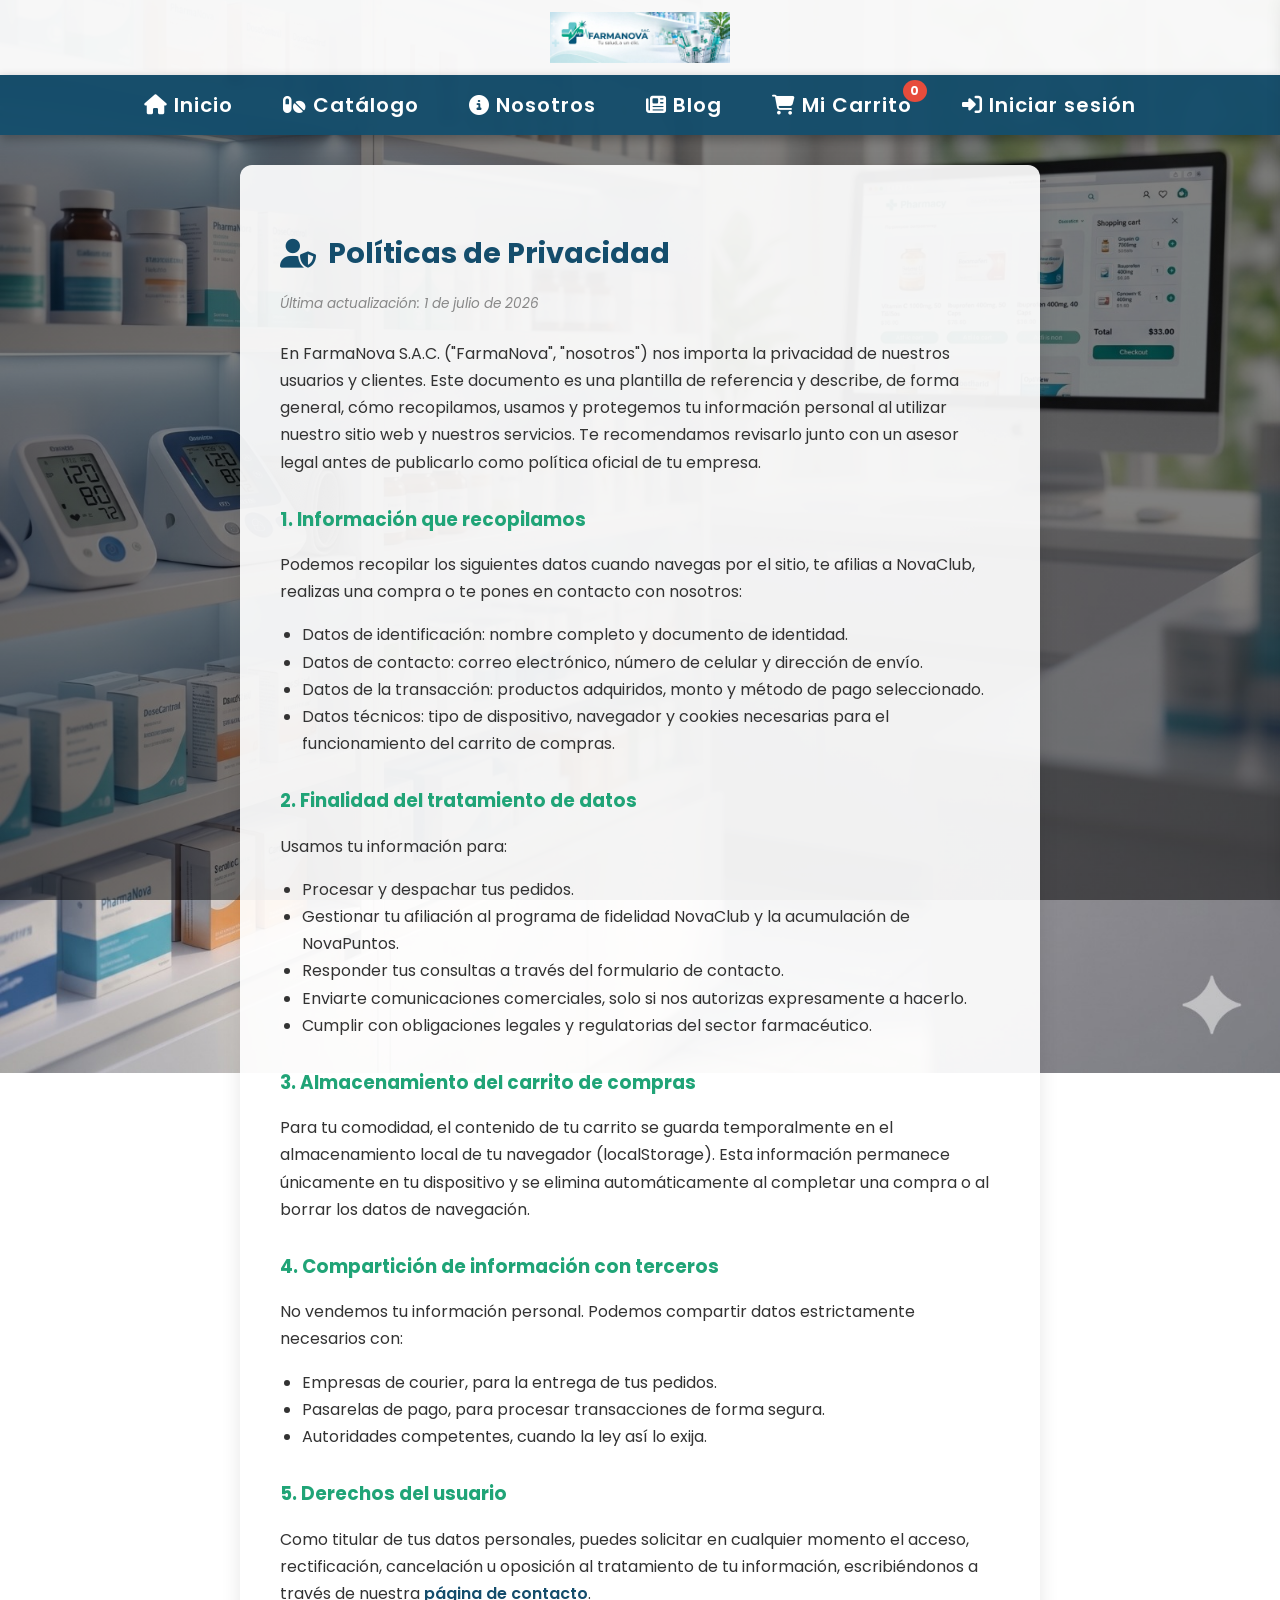
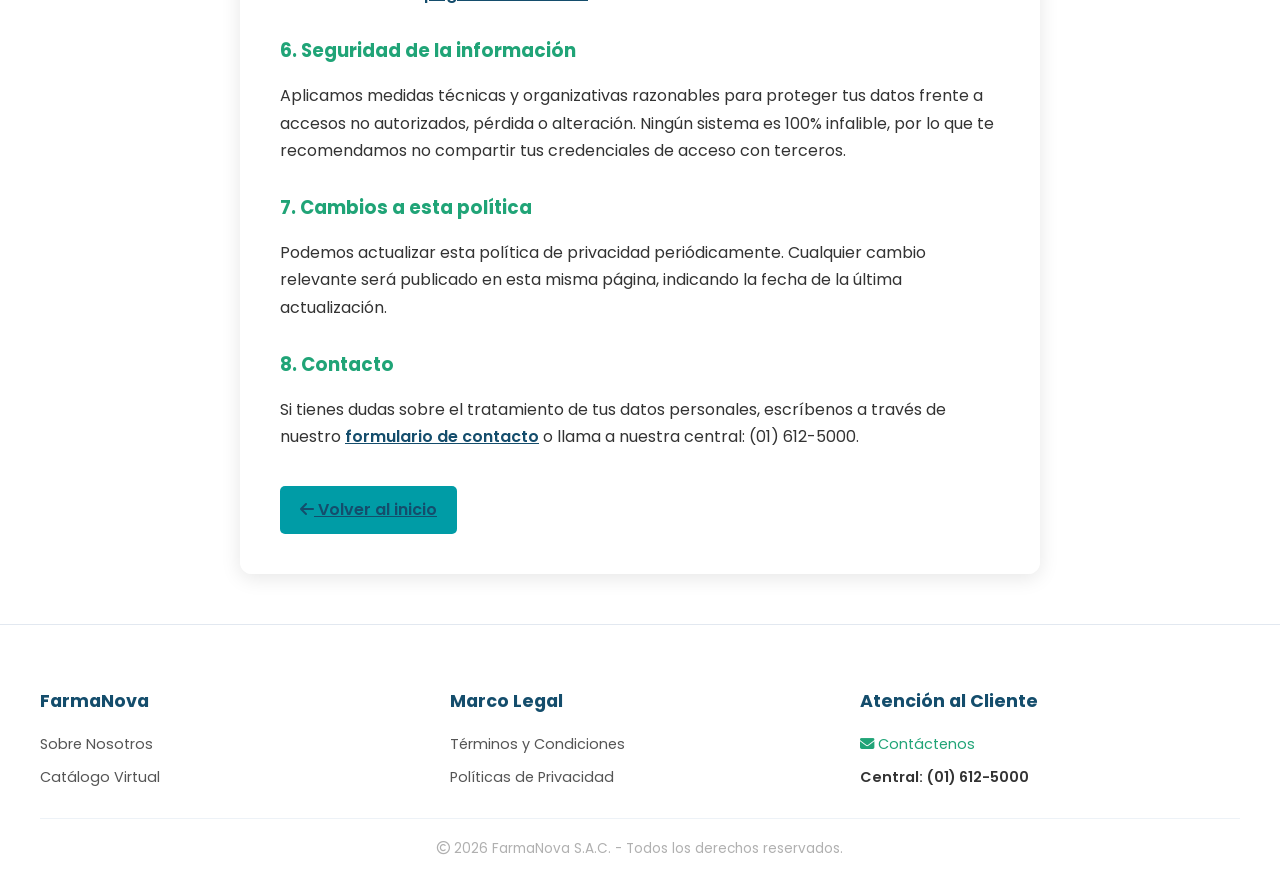
<file: pages/politicas.html>
<!DOCTYPE html>
<html lang="es">
<head>
    <meta charset="UTF-8">
    <meta name="viewport" content="width=device-width, initial-scale=1.0">
    <title>Políticas de Privacidad - FarmaNova</title>
    <link rel="icon" type="image/jpeg" href="../Imagenes/LogoTipo.jpeg">
    <link rel="stylesheet" href="../style/style.css">
    <link href="https://fonts.googleapis.com/css2?family=Poppins:wght@400;600;700&display=swap" rel="stylesheet">
    <link rel="stylesheet" href="https://cdnjs.cloudflare.com/ajax/libs/font-awesome/6.5.0/css/all.min.css">
    <style>
        body { margin: 0; padding: 0; }
    </style>
</head>
<body>
    <header class="header-oficial">
    <img src="../Imagenes/header.jpg" alt="FarmaNova Logo" class="img-logo">
    </header>

    <nav class="menu">
        <a href="../index.html" style="color: #ffffff;"><i class="fa-solid fa-house"></i> Inicio</a>
        <a href="catalogo.html" style="color: #ffffff;"><i class="fa-solid fa-pills"></i> Catálogo</a>
        <a href="nosotros.html" style="color: #ffffff;"><i class="fa-solid fa-circle-info"></i> Nosotros</a>
        <a href="blog.html" style="color: #ffffff;"><i class="fa-solid fa-newspaper"></i> Blog</a>
        <a href="#" id="abrirCarrito" style="position: relative; color: #ffffff;">
            <i class="fa-solid fa-cart-shopping"></i> Mi Carrito
            <span id="contadorCarrito" style="position: absolute; top: -10px; right: -15px; background: #e74c3c; color: white; border-radius: 50%; padding: 2px 7px; font-size: 0.75rem; font-weight: bold;">0</span>
        </a>
        <a href="#" id="abrirLogin" style="color: #ffffff;"><i class="fa-solid fa-right-to-bracket"></i> <span id="textoLogin">Iniciar sesión</span></a>
    </nav>

    <div id="carritoPanel" class="carrito-panel">
        <div class="carrito-header">
            <h3><i class="fa-solid fa-cart-shopping"></i> Tu Carrito</h3>
            <button id="cerrarCarrito" class="btn-cerrar"><i class="fa-solid fa-xmark"></i></button>
        </div>
        <div id="carritoItems" class="carrito-items"></div>
        <div class="carrito-footer">
            <div class="carrito-total"><span>Total:</span><span id="totalCarrito">S/ 0.00</span></div>
            <a href="compra.html" id="btnIrAPagar" class="btn-pagar-carrito disabled">Proceder al Pago</a>
        </div>
    </div>

    <section class="contenedor-legal">
        <h1><i class="fa-solid fa-user-shield"></i> Políticas de Privacidad</h1>
        <p class="legal-actualizado">Última actualización: 1 de julio de 2026</p>

        <p>En FarmaNova S.A.C. ("FarmaNova", "nosotros") nos importa la privacidad de nuestros usuarios y clientes.
        Este documento es una plantilla de referencia y describe, de forma general, cómo recopilamos, usamos y
        protegemos tu información personal al utilizar nuestro sitio web y nuestros servicios. Te recomendamos
        revisarlo junto con un asesor legal antes de publicarlo como política oficial de tu empresa.</p>

        <h2>1. Información que recopilamos</h2>
        <p>Podemos recopilar los siguientes datos cuando navegas por el sitio, te afilias a NovaClub, realizas una
        compra o te pones en contacto con nosotros:</p>
        <ul>
            <li>Datos de identificación: nombre completo y documento de identidad.</li>
            <li>Datos de contacto: correo electrónico, número de celular y dirección de envío.</li>
            <li>Datos de la transacción: productos adquiridos, monto y método de pago seleccionado.</li>
            <li>Datos técnicos: tipo de dispositivo, navegador y cookies necesarias para el funcionamiento del carrito de compras.</li>
        </ul>

        <h2>2. Finalidad del tratamiento de datos</h2>
        <p>Usamos tu información para:</p>
        <ul>
            <li>Procesar y despachar tus pedidos.</li>
            <li>Gestionar tu afiliación al programa de fidelidad NovaClub y la acumulación de NovaPuntos.</li>
            <li>Responder tus consultas a través del formulario de contacto.</li>
            <li>Enviarte comunicaciones comerciales, solo si nos autorizas expresamente a hacerlo.</li>
            <li>Cumplir con obligaciones legales y regulatorias del sector farmacéutico.</li>
        </ul>

        <h2>3. Almacenamiento del carrito de compras</h2>
        <p>Para tu comodidad, el contenido de tu carrito se guarda temporalmente en el almacenamiento local de tu
        navegador (localStorage). Esta información permanece únicamente en tu dispositivo y se elimina automáticamente
        al completar una compra o al borrar los datos de navegación.</p>

        <h2>4. Compartición de información con terceros</h2>
        <p>No vendemos tu información personal. Podemos compartir datos estrictamente necesarios con:</p>
        <ul>
            <li>Empresas de courier, para la entrega de tus pedidos.</li>
            <li>Pasarelas de pago, para procesar transacciones de forma segura.</li>
            <li>Autoridades competentes, cuando la ley así lo exija.</li>
        </ul>

        <h2>5. Derechos del usuario</h2>
        <p>Como titular de tus datos personales, puedes solicitar en cualquier momento el acceso, rectificación,
        cancelación u oposición al tratamiento de tu información, escribiéndonos a través de nuestra
        <a href="contacto.html">página de contacto</a>.</p>

        <h2>6. Seguridad de la información</h2>
        <p>Aplicamos medidas técnicas y organizativas razonables para proteger tus datos frente a accesos no
        autorizados, pérdida o alteración. Ningún sistema es 100% infalible, por lo que te recomendamos no compartir
        tus credenciales de acceso con terceros.</p>

        <h2>7. Cambios a esta política</h2>
        <p>Podemos actualizar esta política de privacidad periódicamente. Cualquier cambio relevante será publicado
        en esta misma página, indicando la fecha de la última actualización.</p>

        <h2>8. Contacto</h2>
        <p>Si tienes dudas sobre el tratamiento de tus datos personales, escríbenos a través de nuestro
        <a href="contacto.html">formulario de contacto</a> o llama a nuestra central: (01) 612-5000.</p>

        <a href="../index.html" class="btn-ver-mas" style="margin-top: 20px; display: inline-block;">
            <i class="fa-solid fa-arrow-left"></i> Volver al inicio
        </a>
    </section>

    <footer class="site-footer">
        <div class="footer-container">
            <div class="footer-column">
                <h4>FarmaNova</h4>
                <a href="nosotros.html">Sobre Nosotros</a>
                <a href="catalogo.html">Catálogo Virtual</a>
            </div>
            <div class="footer-column">
                <h4>Marco Legal</h4>
                <a href="terminos.html">Términos y Condiciones</a>
                <a href="politicas.html">Políticas de Privacidad</a>
            </div>
            <div class="footer-column">
                <h4>Atención al Cliente</h4>
                <a href="contacto.html" style="color: #20A477;"><i class="fa-solid fa-envelope"></i> Contáctenos</a>
                <span class="footer-info">Central: (01) 612-5000</span>
            </div>
        </div>
        <div class="footer-bottom"><p><i class="fa-regular fa-copyright"></i> 2026 FarmaNova S.A.C. - Todos los derechos reservados.</p></div>
    </footer>

    <script src="../app/app.js"></script>
</body>
</html>
</file>
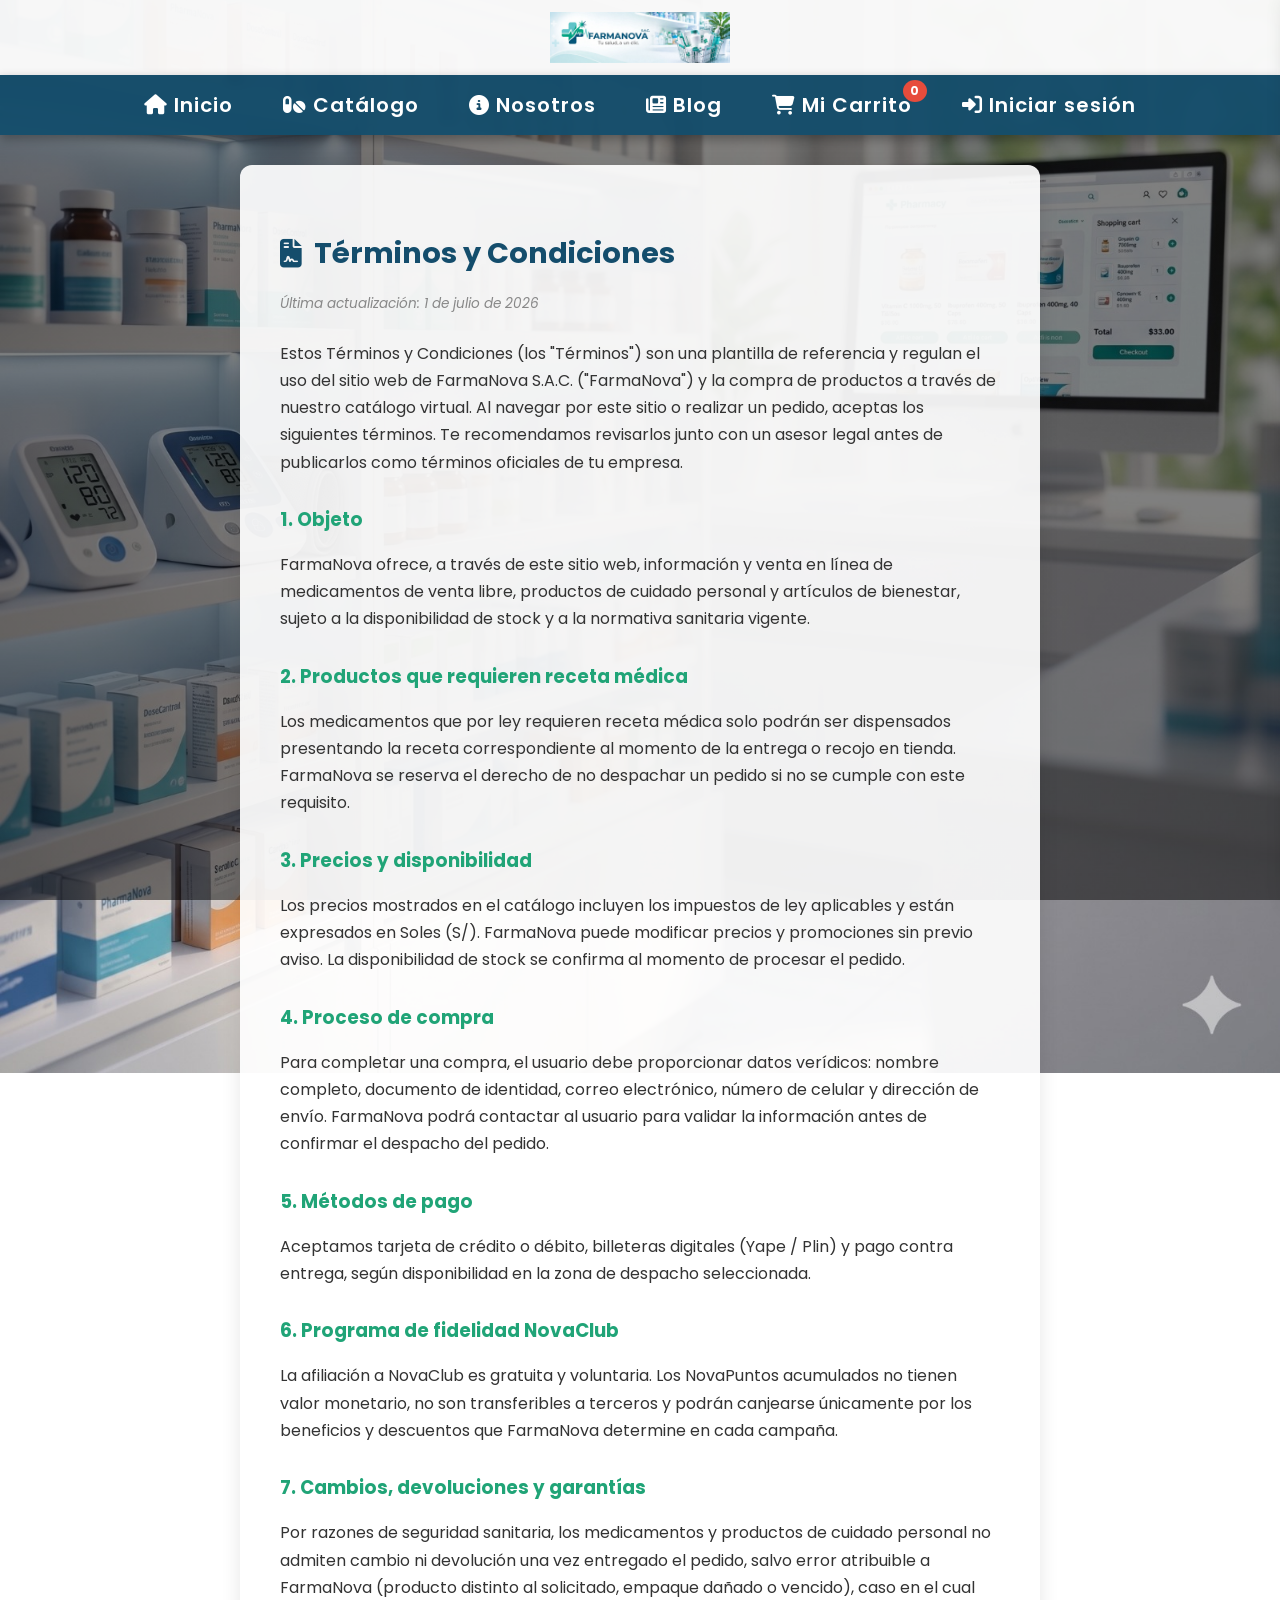
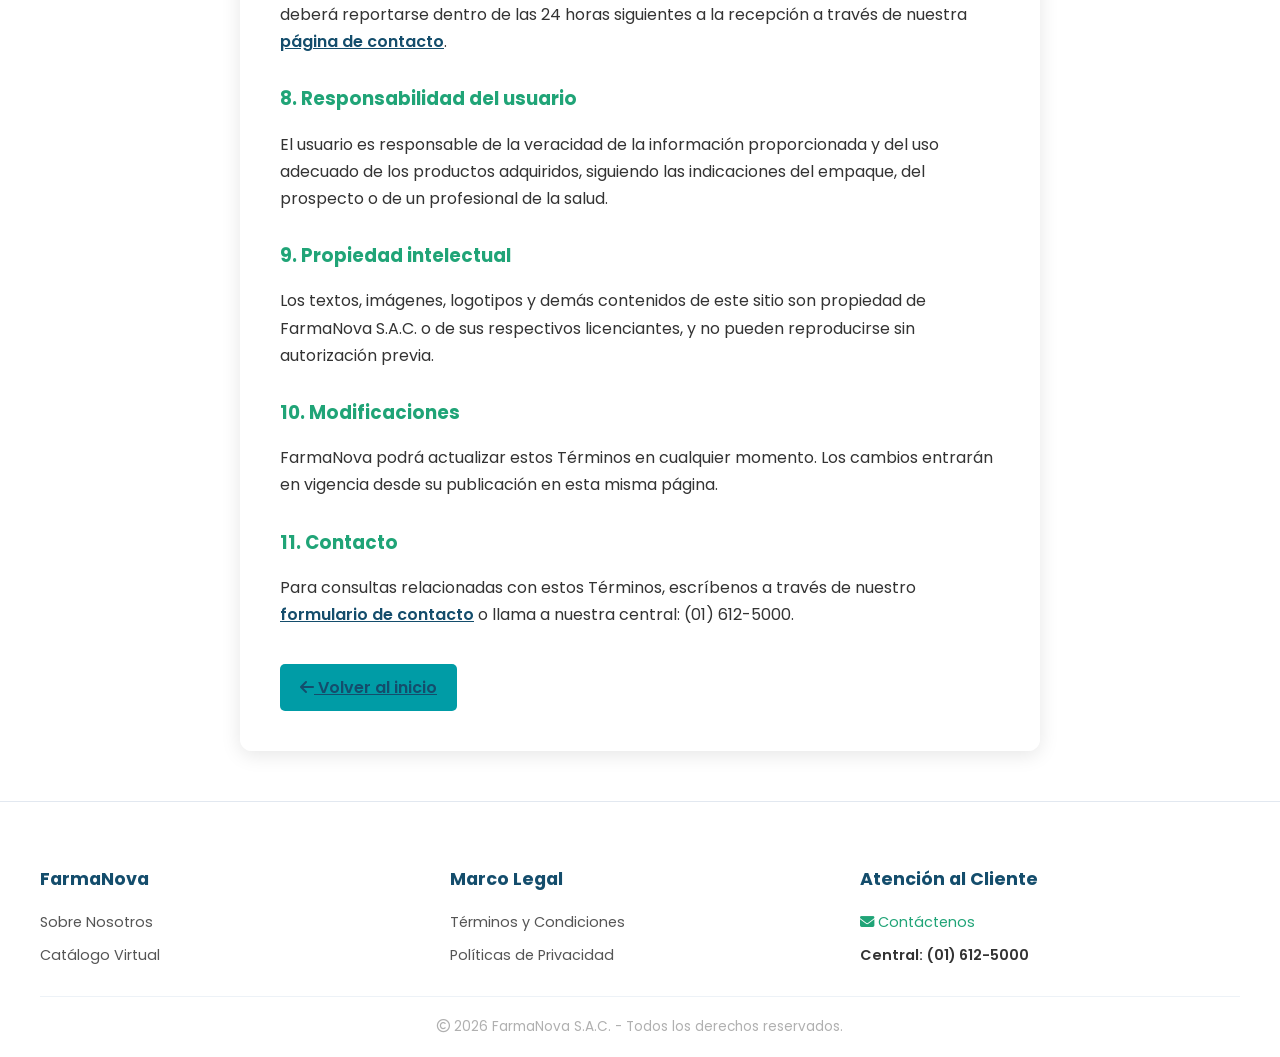
<file: pages/terminos.html>
<!DOCTYPE html>
<html lang="es">
<head>
    <meta charset="UTF-8">
    <meta name="viewport" content="width=device-width, initial-scale=1.0">
    <title>Términos y Condiciones - FarmaNova</title>
    <link rel="icon" type="image/jpeg" href="../Imagenes/LogoTipo.jpeg">
    <link rel="stylesheet" href="../style/style.css">
    <link href="https://fonts.googleapis.com/css2?family=Poppins:wght@400;600;700&display=swap" rel="stylesheet">
    <link rel="stylesheet" href="https://cdnjs.cloudflare.com/ajax/libs/font-awesome/6.5.0/css/all.min.css">
    <style>
        body { margin: 0; padding: 0; }
    </style>
</head>
<body>
    <header class="header-oficial">
    <img src="../Imagenes/header.jpg" alt="FarmaNova Logo" class="img-logo">
    </header>

    <nav class="menu">
        <a href="../index.html" style="color: #ffffff;"><i class="fa-solid fa-house"></i> Inicio</a>
        <a href="catalogo.html" style="color: #ffffff;"><i class="fa-solid fa-pills"></i> Catálogo</a>
        <a href="nosotros.html" style="color: #ffffff;"><i class="fa-solid fa-circle-info"></i> Nosotros</a>
        <a href="blog.html" style="color: #ffffff;"><i class="fa-solid fa-newspaper"></i> Blog</a>
        <a href="#" id="abrirCarrito" style="position: relative; color: #ffffff;">
            <i class="fa-solid fa-cart-shopping"></i> Mi Carrito
            <span id="contadorCarrito" style="position: absolute; top: -10px; right: -15px; background: #e74c3c; color: white; border-radius: 50%; padding: 2px 7px; font-size: 0.75rem; font-weight: bold;">0</span>
        </a>
        <a href="#" id="abrirLogin" style="color: #ffffff;"><i class="fa-solid fa-right-to-bracket"></i> <span id="textoLogin">Iniciar sesión</span></a>
    </nav>

    <div id="carritoPanel" class="carrito-panel">
        <div class="carrito-header">
            <h3><i class="fa-solid fa-cart-shopping"></i> Tu Carrito</h3>
            <button id="cerrarCarrito" class="btn-cerrar"><i class="fa-solid fa-xmark"></i></button>
        </div>
        <div id="carritoItems" class="carrito-items"></div>
        <div class="carrito-footer">
            <div class="carrito-total"><span>Total:</span><span id="totalCarrito">S/ 0.00</span></div>
            <a href="compra.html" id="btnIrAPagar" class="btn-pagar-carrito disabled">Proceder al Pago</a>
        </div>
    </div>

    <section class="contenedor-legal">
        <h1><i class="fa-solid fa-file-contract"></i> Términos y Condiciones</h1>
        <p class="legal-actualizado">Última actualización: 1 de julio de 2026</p>

        <p>Estos Términos y Condiciones (los "Términos") son una plantilla de referencia y regulan el uso del sitio
        web de FarmaNova S.A.C. ("FarmaNova") y la compra de productos a través de nuestro catálogo virtual. Al
        navegar por este sitio o realizar un pedido, aceptas los siguientes términos. Te recomendamos revisarlos
        junto con un asesor legal antes de publicarlos como términos oficiales de tu empresa.</p>

        <h2>1. Objeto</h2>
        <p>FarmaNova ofrece, a través de este sitio web, información y venta en línea de medicamentos de venta
        libre, productos de cuidado personal y artículos de bienestar, sujeto a la disponibilidad de stock y a la
        normativa sanitaria vigente.</p>

        <h2>2. Productos que requieren receta médica</h2>
        <p>Los medicamentos que por ley requieren receta médica solo podrán ser dispensados presentando la receta
        correspondiente al momento de la entrega o recojo en tienda. FarmaNova se reserva el derecho de no despachar
        un pedido si no se cumple con este requisito.</p>

        <h2>3. Precios y disponibilidad</h2>
        <p>Los precios mostrados en el catálogo incluyen los impuestos de ley aplicables y están expresados en
        Soles (S/). FarmaNova puede modificar precios y promociones sin previo aviso. La disponibilidad de stock se
        confirma al momento de procesar el pedido.</p>

        <h2>4. Proceso de compra</h2>
        <p>Para completar una compra, el usuario debe proporcionar datos verídicos: nombre completo, documento de
        identidad, correo electrónico, número de celular y dirección de envío. FarmaNova podrá contactar al
        usuario para validar la información antes de confirmar el despacho del pedido.</p>

        <h2>5. Métodos de pago</h2>
        <p>Aceptamos tarjeta de crédito o débito, billeteras digitales (Yape / Plin) y pago contra entrega, según
        disponibilidad en la zona de despacho seleccionada.</p>

        <h2>6. Programa de fidelidad NovaClub</h2>
        <p>La afiliación a NovaClub es gratuita y voluntaria. Los NovaPuntos acumulados no tienen valor monetario,
        no son transferibles a terceros y podrán canjearse únicamente por los beneficios y descuentos que FarmaNova
        determine en cada campaña.</p>

        <h2>7. Cambios, devoluciones y garantías</h2>
        <p>Por razones de seguridad sanitaria, los medicamentos y productos de cuidado personal no admiten cambio
        ni devolución una vez entregado el pedido, salvo error atribuible a FarmaNova (producto distinto al
        solicitado, empaque dañado o vencido), caso en el cual deberá reportarse dentro de las 24 horas siguientes
        a la recepción a través de nuestra <a href="contacto.html">página de contacto</a>.</p>

        <h2>8. Responsabilidad del usuario</h2>
        <p>El usuario es responsable de la veracidad de la información proporcionada y del uso adecuado de los
        productos adquiridos, siguiendo las indicaciones del empaque, del prospecto o de un profesional de la
        salud.</p>

        <h2>9. Propiedad intelectual</h2>
        <p>Los textos, imágenes, logotipos y demás contenidos de este sitio son propiedad de FarmaNova S.A.C. o de
        sus respectivos licenciantes, y no pueden reproducirse sin autorización previa.</p>

        <h2>10. Modificaciones</h2>
        <p>FarmaNova podrá actualizar estos Términos en cualquier momento. Los cambios entrarán en vigencia desde su
        publicación en esta misma página.</p>

        <h2>11. Contacto</h2>
        <p>Para consultas relacionadas con estos Términos, escríbenos a través de nuestro
        <a href="contacto.html">formulario de contacto</a> o llama a nuestra central: (01) 612-5000.</p>

        <a href="../index.html" class="btn-ver-mas" style="margin-top: 20px; display: inline-block;">
            <i class="fa-solid fa-arrow-left"></i> Volver al inicio
        </a>
    </section>

    <footer class="site-footer">
        <div class="footer-container">
            <div class="footer-column">
                <h4>FarmaNova</h4>
                <a href="nosotros.html">Sobre Nosotros</a>
                <a href="catalogo.html">Catálogo Virtual</a>
            </div>
            <div class="footer-column">
                <h4>Marco Legal</h4>
                <a href="terminos.html">Términos y Condiciones</a>
                <a href="politicas.html">Políticas de Privacidad</a>
            </div>
            <div class="footer-column">
                <h4>Atención al Cliente</h4>
                <a href="contacto.html" style="color: #20A477;"><i class="fa-solid fa-envelope"></i> Contáctenos</a>
                <span class="footer-info">Central: (01) 612-5000</span>
            </div>
        </div>
        <div class="footer-bottom"><p><i class="fa-regular fa-copyright"></i> 2026 FarmaNova S.A.C. - Todos los derechos reservados.</p></div>
    </footer>

    <script src="../app/app.js"></script>
</body>
</html>
</file>
<file: style/style.css>
/* ===================================================
   style.css - FarmaNova
   Limpieza: se eliminó un bloque de ~170 líneas duplicado
   (carrito, footer) que repetía reglas ya definidas arriba.
   =================================================== */
/* ===== FUENTE GLOBAL ===== */
* {
  font-family: 'Poppins', sans-serif;
  box-sizing: border-box;
}

/* ===== SUAVIZADO DE SCROLL ===== */
html {
  scroll-behavior: smooth;
  scroll-padding-top: 80px; /* Evita que el menú fijo tape los títulos al hacer click en los enlaces */
}

/* ===== ANIMACIONES ===== */
@keyframes aparecer {
  0%   { opacity: 0; transform: translateY(-20px); }
  100% { opacity: 1; transform: translateY(0); }
}

@keyframes pulso {
  0%   { transform: scale(1); }
  50%  { transform: scale(1.03); }
  100% { transform: scale(1); }
}

@keyframes entradaMenu {
  from { opacity: 0; transform: translateY(-30px); }
  to   { opacity: 1; transform: translateY(0); }
}

@keyframes fadeIn {
  from { opacity: 0; transform: translateX(-20px); }
  to   { opacity: 1; transform: translateX(0); }
}

/* ===== FONDO ===== */
body {
  background: linear-gradient(
    rgba(0, 0, 0, 0.5),
    rgba(0, 0, 0, 0.5)
  ),
  url("../Imagenes/ImagenFondo.jpg");
  background-size: cover;
  background-position: center;
  background-repeat: no-repeat;
  background-attachment: fixed;
  height: auto;
  margin: 0;
  font-size: 1rem;
}

/* ===== HEADER ===== */
header {
  display: flex;
  flex-direction: column;
  align-items: center;
}

.header-oficial {
  width: 100%;
  padding: 12px 20px;
  display: flex;
  justify-content: center;
  align-items: center;
  background: rgba(255, 255, 255, 0.95);
}

.header-oficial .img-logo {
  max-width: 180px;
  width: 100%;
  height: auto;
  display: block;
}

.header-oficial .img-banner {
  width: 100%;
  max-height: 260px;
  object-fit: cover;
  display: block;
  border-radius: 0;
}

@media (max-width: 900px) {
  .header-oficial {
    padding: 10px 16px;
  }
  .header-oficial .img-logo {
    max-width: 140px;
  }
  .header-oficial .img-banner {
    max-height: 200px;
  }
}

@media (max-width: 620px) {
  .header-oficial {
    padding: 10px 12px;
  }
  .header-oficial .img-logo {
    max-width: 120px;
  }
}

.imagenInicio {
  max-width: 100%;
  height: auto;
  text-align: center;
  animation: aparecer 1s ease-out;
}

/* ===== MENÚ FIJO (MODIFICADO) ===== */
.menu {
  display: flex;
  justify-content: center;
  gap: 50px;
  width: 100%;
  padding: 15px 0;
  font-size: 1.25rem;
  font-weight: 600;
  letter-spacing: 1px;
  animation: entradaMenu 0.8s ease-out;
  flex-wrap: wrap;
  
  /* Esto hace que el menú acompañe el scroll */
  position: sticky;
  top: 0;
  background: rgba(20, 77, 108, 0.95); /* Color sólido de fondo con opacidad para leerse bien */
  backdrop-filter: blur(5px);
  z-index: 1000; /* Asegura que pase por encima del contenido */
  box-shadow: 0 4px 10px rgba(0, 0, 0, 0.3);
}

.menu a {
  color: #F2C278;
  text-decoration: none;
  transition: color 0.3s ease, transform 0.3s ease;
  display: inline-block;
  position: relative;
}

.menu a:hover {
  color: #ffffff;
  transform: translateY(-4px) scale(1.1);
}

.menu-toggle {
  display: none;
  position: absolute;
  right: 18px;
  top: 50%;
  transform: translateY(-50%);
  background: rgba(255, 255, 255, 0.12);
  border: 1px solid rgba(255, 255, 255, 0.18);
  border-radius: 14px;
  cursor: pointer;
  width: 48px;
  height: 48px;
  padding: 10px;
  align-items: center;
  justify-content: center;
}

.menu-toggle span {
  display: block;
  width: 28px;
  height: 4px;
  background: #F2C278;
  border-radius: 999px;
  margin: 4px 0;
  transition: transform 0.25s ease, opacity 0.25s ease, background 0.25s ease;
}

.menu.open .menu-toggle span:nth-child(1) {
  transform: translateY(7px) rotate(45deg);
}

.menu.open .menu-toggle span:nth-child(2) {
  opacity: 0;
}

.menu.open .menu-toggle span:nth-child(3) {
  transform: translateY(-7px) rotate(-45deg);
}

/* ===== SECCIÓN PRODUCTOS ===== */
#productos {
  background: rgba(255, 255, 255, 0.651);
  margin: 25px auto;
  padding: 20px;
  width: 95%;
  max-width: 1200px;
  border-radius: 10px;
  animation: aparecer 1s ease-out;
}

/* ===== TÍTULO CATÁLOGO CON PULSO ===== */
.catalago {
  text-align: center;
  padding: 10px 12px;
  border-radius: 8px;
  background: #20A477;
  color: #FFFFFF;
  font-weight: 700;
  letter-spacing: 2px;
  text-transform: uppercase;
  animation: pulso 2s ease-in-out infinite;
  font-size: 1.3rem;
}

/* ===== GRID DE PRODUCTOS ===== */
.productos-grid {
  display: grid;
  grid-template-columns: repeat(auto-fill, minmax(220px, 1fr));
  gap: 20px;
  align-items: stretch;
  margin-bottom: 20px;
}

/* ===== TARJETAS ===== */
.card {
  background: white;
  border-radius: 12px;
  box-shadow: 5px 5px 15px rgba(0, 0, 0, 0.2);
  padding: 15px;
  text-align: center;
  width: 100%;
  max-width: 250px;
  transition: transform 0.3s ease-in-out, box-shadow 0.3s ease-in-out, background 0.3s ease;
}

.card:hover {
  transform: translateY(-8px) scale(1.03);
  box-shadow: 10px 10px 25px rgba(0, 0, 0, 0.35);
  background: #f0fff8;
}

/* ===== IMÁGENES DE PRODUCTOS ===== */
.imagenProducto {
  width: 100%;
  height: 180px;
  object-fit: cover;
  border-radius: 10px;
  margin-bottom: 8px;
  transition: transform 0.4s ease;
}

.card:hover .imagenProducto {
  transform: scale(1.07) rotate(1deg);
}

/* ===== PRECIO ===== */
.Precio {
  color: #20a477;
  background: #e3fcff42;
  margin: 5px auto;
  padding: 8px;
  max-width: 130px;
  border-radius: 10px;
  font-weight: 600;
  transition: background 0.3s ease, color 0.3s ease;
}

.card:hover .Precio {
  background: #20A477;
  color: white;
}

/* ===== TÍTULOS ===== */
.titulo {
  font-family: 'Poppins', sans-serif;
  font-weight: 700;
  letter-spacing: 1px;
  padding: 10px 20px;
}

/* ===== BUSCADOR ===== */
.buscador {
  display: flex;
  align-items: center;
  gap: 10px;
  margin-bottom: 15px;
  background: rgba(255, 255, 255, 0.3);
  backdrop-filter: blur(6px);
  padding: 10px;
  border-radius: 10px;
  flex-wrap: wrap;
}

.buscador input {
  flex: 1;
  min-width: 150px;
  padding: 8px;
  border: none;
  outline: none;
  border-radius: 5px;
  font-family: 'Poppins', sans-serif;
  transition: box-shadow 0.3s ease;
}

.buscador input:focus {
  box-shadow: 0 0 8px rgba(32, 164, 119, 0.6);
}

.buscador button {
  padding: 8px 12px;
  border: none;
  border-radius: 5px;
  background: #20A477;
  color: #F2C278;
  cursor: pointer;
  font-weight: 600;
  transition: background 0.3s ease, transform 0.2s ease;
}

.buscador button:hover {
  background: #144D6C;
  transform: scale(1.05);
}

/* ===== SECCIÓN NOSOTROS ===== */
#nosotros {
  background: rgba(255, 255, 255, 0.651);
  margin: 25px auto;
  padding: 20px;
  width: 95%;
  max-width: 1200px;
  border-radius: 10px;
  color: #144d6c;
  animation: fadeIn 1s ease-out;
}

#nosotros h3 {
  font-weight: 700;
  font-size: 1.1rem;
  letter-spacing: 1px;
  transition: color 0.3s ease, transform 0.3s ease;
  display: inline-block;
}

#nosotros h3:hover {
  color: #20A477;
  transform: translateX(6px);
}

.parrafo {
  font-family: 'Poppins', sans-serif;
  text-align: justify;
  text-justify: inter-word;
  color: black;
  line-height: 1.8;
  font-size: 1rem;
}

/* ===== SECCIÓN CONTACTO ===== */
#contacto {
  background: rgba(255, 255, 255, 0.651);
  margin: 25px auto;
  padding: 30px;
  width: 95%;
  max-width: 1200px;
  border-radius: 10px;
  display: flex;
  gap: 50px;
  flex-wrap: wrap;
  animation: aparecer 1s ease-out;
}

.contacto-form { flex: 1; min-width: 250px; }
.contacto-info { flex: 1; min-width: 250px; }

.tituloCo, .tituloC {
  font-size: 1.5rem;
  font-weight: 700;
  color: #144D6C;
  margin-bottom: 15px;
}

.input {
  width: 100%;
  padding: 10px;
  border: 1px solid #ccc;
  border-radius: 8px;
  font-family: 'Poppins', sans-serif;
  font-size: 1rem;
  transition: border-color 0.3s ease, box-shadow 0.3s ease;
}

.input:focus {
  border-color: #20A477;
  box-shadow: 0 0 8px rgba(32, 164, 119, 0.5);
  outline: none;
}

.ingreso {
  width: 100%;
  padding: 10px;
  border: 1px solid #ccc;
  border-radius: 8px;
  font-family: 'Poppins', sans-serif;
  font-size: 1rem;
  resize: vertical;
  transition: border-color 0.3s ease, box-shadow 0.3s ease;
}

.ingreso:focus {
  border-color: #20A477;
  box-shadow: 0 0 8px rgba(32, 164, 119, 0.5);
  outline: none;
}

.boton {
  margin-top: 10px;
  padding: 10px 20px;
  background: #20A477;
  color: white;
  border: none;
  border-radius: 8px;
  cursor: pointer;
  font-size: 1rem;
  font-weight: 600;
  font-family: 'Poppins', sans-serif;
  transition: background 0.3s ease, transform 0.2s ease, box-shadow 0.3s ease;
  width: 100%;
}

.boton:hover {
  background: #144D6C;
  transform: scale(1.05) translateY(-2px);
  box-shadow: 0 6px 15px rgba(20, 77, 108, 0.4);
}

.informacion {
  display: flex;
  flex-direction: column;
  gap: 15px;
  margin-top: 10px;
}

.contactoF {
  display: flex;
  align-items: center;
  gap: 10px;
  font-size: 1rem;
  color: #144D6C;
  transition: transform 0.3s ease, color 0.3s ease;
}

.contactoF:hover {
  transform: translateX(6px);
  color: #20A477;
}

.contactoF i {
  color: #20A477;
  font-size: 1.25rem;
  transition: transform 0.3s ease;
}

.contactoF:hover i {
  transform: rotate(15deg) scale(1.2);
}

/* ===== BOTONES DE CARDS (MODIFICADO A ENLACE) ===== */
.btn-compra {
  display: inline-block;
  margin-top: 8px;
  padding: 8px 16px;
  background: #20A477;
  color: white;
  text-decoration: none;
  border-radius: 8px;
  cursor: pointer;
  font-family: 'Poppins', sans-serif;
  font-weight: 600;
  width: 100%;
  transition: background 0.3s ease, transform 0.2s ease, box-shadow 0.3s ease;
}

.btn-compra:hover {
  background: #144D6C;
  transform: scale(1.08) translateY(-2px);
  box-shadow: 0 5px 12px rgba(20, 77, 108, 0.4);
}

/* ===== FOOTER ===== */
footer {
  background: rgba(0, 0, 0, 0.6);
  margin-top: 20px;
}

footer p {
  transition: color 0.3s ease;
  font-size: 0.9rem;
}

footer p:hover {
  color: #20A477 !important;
}

/* ================================================
   MEDIA QUERIES - DISEÑO RESPONSIVO (MOBILE FIRST)
   ================================================ */

/* ===== MÓVIL (hasta 480px) ===== */
@media (max-width: 480px) {
  body {
    font-size: 0.95rem;
    background-attachment: scroll;
  }

  .menu {
    display: flex;
    justify-content: center;
    gap: 12px;
    font-size: 1rem;
    padding: 10px 16px;
    min-height: 60px;
    position: sticky;
    top: 0;
    z-index: 1001;
    overflow: hidden;
    align-items: center;
    background: rgba(20, 77, 108, 0.95);
  }

  .menu a {
    display: inline-flex;
    align-items: center;
  }

  .menu-toggle {
    display: none;
    position: absolute;
    right: 16px;
    top: 50%;
    transform: translateY(-50%);
  }

  .menu.compact {
    justify-content: flex-end;
  }

  .menu.compact .menu-toggle {
    display: flex;
  }

  .menu.compact a {
    display: none;
  }

  .menu.compact.open {
    flex-direction: column;
    align-items: stretch;
    padding: 10px 16px 16px;
    background: rgba(20, 77, 108, 0.98);
    box-shadow: 0 15px 30px rgba(0, 0, 0, 0.18);
  }

  .menu.compact.open .menu-toggle {
    position: relative;
    right: auto;
    top: auto;
    transform: none;
    margin: 0 auto 12px;
  }

  .menu.compact.open a {
    display: block;
    width: 100%;
    padding: 14px 16px;
    margin-top: 12px;
    background: rgba(255, 255, 255, 0.12);
    border-radius: 16px;
    text-align: center;
  }

  .catalago {
    font-size: 1rem;
    letter-spacing: 1px;
  }

  .card {
    max-width: 100%;
  }

  #contacto {
    flex-direction: column;
    gap: 20px;
    padding: 15px;
  }

  .tituloCo, .tituloC {
    font-size: 1.2rem;
  }

  #productos, #nosotros {
    padding: 15px;
    width: 98%;
  }

  .contactoF {
    font-size: 0.9rem;
  }
}

/* ===== TABLET (481px - 768px) ===== */
@media (min-width: 481px) and (max-width: 768px) {
  body {
    font-size: 1rem;
  }

  .menu {
    justify-content: flex-end;
    gap: 0;
    font-size: 1rem;
    padding: 10px 16px;
    min-height: 60px;
    position: relative;
  }

  .menu a {
    display: inline-flex;
    align-items: center;
  }

  .menu-toggle {
    display: flex;
  }

  .menu.compact {
    justify-content: flex-end;
  }

  .menu.compact .menu-toggle {
    display: flex;
  }

  .menu.compact a {
    display: none;
  }

  .menu.compact.open {
    flex-direction: column;
    align-items: stretch;
    padding: 10px 16px 16px;
    background: rgba(20, 77, 108, 0.98);
    box-shadow: 0 15px 30px rgba(0, 0, 0, 0.18);
  }

  .menu.compact.open .menu-toggle {
    position: relative;
    right: auto;
    top: auto;
    transform: none;
    margin: 0 auto 12px;
  }

  .menu.compact.open a {
    display: block;
    width: 100%;
    padding: 14px 16px;
    margin-top: 12px;
    background: rgba(255, 255, 255, 0.12);
    border-radius: 14px;
    text-align: center;
  }

  .menu.open {
    flex-direction: column;
    align-items: stretch;
    padding: 10px 16px 16px;
    background: rgba(20, 77, 108, 0.98);
    box-shadow: 0 15px 30px rgba(0, 0, 0, 0.18);
  }

  .menu.open a {
    display: block;
    width: 100%;
    padding: 14px 16px;
    margin-top: 12px;
    background: rgba(255, 255, 255, 0.12);
    border-radius: 14px;
    text-align: center;
  }

  .card {
    max-width: 45%;
  }

  #contacto {
    flex-direction: column;
    gap: 25px;
  }

  #productos, #nosotros {
    width: 96%;
  }
}

/* ===== LAPTOP (769px - 1024px) ===== */
@media (min-width: 769px) and (max-width: 1024px) {
  body {
    font-size: 1rem;
  }

  .menu {
    gap: 35px;
    font-size: 1.1rem;
  }

  .card {
    max-width: 220px;
  }

  #contacto {
    flex-direction: row;
  }
}

/* ===== ESCRITORIO (mayor a 1024px) ===== */
@media (min-width: 1025px) {
  body {
    font-size: 1rem;
  }

  .menu {
    gap: 50px;
    font-size: 1.25rem;
  }

  .card {
    max-width: 250px;
  }
}

.carrito-panel {
  position: fixed;
  top: 0;
  right: -400px; 
  width: 100%;
  max-width: 380px;
  height: 100vh;
  background: #ffffff;
  box-shadow: -5px 0 25px rgba(0, 0, 0, 0.3);
  z-index: 2000;
  display: flex;
  flex-direction: column;
  transition: right 0.4s cubic-bezier(0.16, 1, 0.3, 1); 
}


.carrito-panel.open {
  right: 0;
}

.carrito-header {
  background: #144D6C;
  color: white;
  padding: 20px;
  display: flex;
  justify-content: space-between;
  align-items: center;
}

.carrito-header h3 {
  margin: 0;
  font-size: 1.3rem;
}

.btn-cerrar {
  background: none;
  border: none;
  color: white;
  font-size: 1.4rem;
  cursor: pointer;
  transition: transform 0.2s ease;
}

.btn-cerrar:hover {
  transform: scale(1.2);
}

.carrito-items {
  flex: 1;
  overflow-y: auto;
  padding: 20px;
  display: flex;
  flex-direction: column;
  gap: 15px;
}

.carrito-vacio {
  text-align: center;
  color: #7f8c8d;
  margin-top: 40px;
  font-style: italic;
}


.carrito-item {
  display: flex;
  justify-content: space-between;
  align-items: center;
  padding-bottom: 15px;
  border-bottom: 1px solid #e2e8f0;
}

.item-info h4 {
  color: #144D6C;
  margin: 0 0 5px 0;
  font-size: 1rem;
}

.item-info p {
  margin: 0;
  color: #20A477;
  font-weight: 600;
  font-size: 0.9rem;
}

.item-controles {
  display: flex;
  align-items: center;
  gap: 8px;
}

.item-controles button {
  background: #f1f2f6;
  border: none;
  width: 25px;
  height: 25px;
  border-radius: 50%;
  cursor: pointer;
  display: flex;
  align-items: center;
  justify-content: center;
  font-size: 0.75rem;
  transition: background 0.2s;
}

.item-controles button:hover {
  background: #e4e7eb;
}

.item-controles .btn-eliminar {
  background: #ffebeb;
  color: #e74c3c;
  margin-left: 5px;
}

.item-controles .btn-eliminar:hover {
  background: #ffd3d3;
}


.carrito-footer {
  background: #f8fafc;
  padding: 20px;
  border-top: 1px solid #e2e8f0;
}

.carrito-total {
  display: flex;
  justify-content: space-between;
  font-size: 1.2rem;
  font-weight: 700;
  color: #144D6C;
  margin-bottom: 15px;
}

.carrito-total #totalCarrito {
  color: #20A477;
}

.btn-pagar-carrito {
  display: block;
  text-align: center;
  background: #20A477;
  color: white;
  text-decoration: none;
  padding: 12px;
  border-radius: 8px;
  font-weight: 600;
  transition: background 0.3s, transform 0.2s;
}

.btn-pagar-carrito:hover {
  background: #144D6C;
  transform: translateY(-2px);
}

.btn-pagar-carrito.disabled {
  background: #bdc3c7;
  cursor: not-allowed;
  opacity: 0.6;
}


button.btn-compra {
  border: none;
  outline: none;
  font-size: 1rem;
}
.site-footer {
  background-color: #ffffff;
  padding: 40px 20px 20px 20px;
  border-top: 1px solid #e2e8f0;
  font-family: 'Poppins', sans-serif;
}

.footer-container {
  max-width: 1200px;
  margin: 0 auto;
  display: grid;
  grid-template-columns: repeat(3, 1fr); /* Crea las 3 columnas perfectas */
  gap: 30px;
}

.footer-column {
  display: flex;
  flex-direction: column;
  gap: 12px;
}

.footer-column h4 {
  color: #144D6C; /* Tu color azul corporativo */
  font-size: 1.1rem;
  margin-bottom: 8px;
  font-weight: 700;
}

.footer-column a {
  color: #555555;
  text-decoration: none;
  font-size: 0.9rem;
  transition: color 0.2s ease;
}

/* Efecto al pasar el mouse por encima de las letras */
.footer-column a:hover {
  color: #144D6C;
  text-decoration: underline;
}

.footer-column .footer-info {
  font-size: 0.9rem;
  color: #333;
  font-weight: 600;
}

/* Derechos de autor abajo del todo */
.footer-bottom {
  max-width: 1200px;
  margin: 30px auto 0 auto;
  padding-top: 20px;
  border-top: 1px solid #edf2f7;
  text-align: center;
}

.footer-bottom p {
  color: #b0b0b0;
  font-size: 0.85rem;
  margin: 0;
}

/* Adaptación para celulares (si se achica la pantalla se ponen una abajo de otra) */
@media (max-width: 768px) {
  .footer-container {
    grid-template-columns: 1fr;
    text-align: center;
  }
  .footer-column {
    align-items: center;
  }
}

/* ---- AGREGADOS PARA EL INICIO ---- */
.contenedor-inicio { max-width: 1200px; margin: 30px auto; padding: 0 20px; }
.titulo-seccion { color: #004b79; margin-bottom: 20px; border-bottom: 2px solid #009ca6; padding-bottom: 10px; }

/* Banners */
.banners-grid { display: grid; grid-template-columns: 2fr 1fr; gap: 20px; margin-bottom: 40px; }
.banner-promo { border-radius: 10px; padding: 20px; color: white; display: flex; flex-direction: column; justify-content: center; position: relative; overflow: hidden; box-shadow: 0 4px 8px rgba(0,0,0,0.1); }
.banner-principal { background: #009ca6; }
.banner-principal img { width: 100%; height: 150px; object-fit: cover; border-radius: 5px; margin-top: 15px; }
.banner-secundario { background: #004b79; text-align: center; justify-content: center; align-items: center; transition: transform 0.25s ease, box-shadow 0.25s ease; }
.banner-secundario:hover { transform: translateY(-5px); box-shadow: 0 10px 22px rgba(0,0,0,0.25); background: #003357; }

/* NovaClub - La marcada piola */
.seccion-novaclub { background: linear-gradient(135deg, #004b79, #002244); color: white; display: flex; align-items: center; justify-content: space-between; padding: 40px; max-width: 1200px; margin: 40px auto; border-radius: 15px; box-shadow: 0 10px 20px rgba(0,0,0,0.2); }
.novaclub-contenido h2 { font-size: 2em; color: #F2C278; margin-bottom: 15px; }
.novaclub-contenido p { font-size: 1.1em; line-height: 1.6; margin-bottom: 20px; max-width: 600px; }
.btn-novaclub { background: #009ca6; color: white; border: none; padding: 12px 25px; font-size: 1.1em; font-weight: bold; border-radius: 25px; cursor: pointer; transition: 0.3s; }
.btn-novaclub:hover { background: #F2C278; color: #004b79; }
.novaclub-img i { font-size: 100px; color: #009ca6; opacity: 0.8; }

/* Sección de contacto en pages/contacto.html */
.contacto-main {
  min-height: 85vh;
  display: flex;
  align-items: center;
  justify-content: center;
  padding: 60px 20px;
  background: linear-gradient(180deg, #f4f8fb 0%, #eaf4fb 100%);
}
.contenedor-contacto-fijo {
  width: 100%;
  max-width: 1040px;
  display: grid;
  grid-template-columns: 1.1fr 0.9fr;
  gap: 40px;
  background: #ffffff;
  border-radius: 24px;
  padding: 40px;
  box-shadow: 0 25px 60px rgba(0, 75, 121, 0.12);
}
.form-contacto-fijo {
  display: grid;
  gap: 18px;
}
.form-contacto-fijo input,
.form-contacto-fijo textarea {
  width: 100%;
  padding: 16px 18px;
  border: 1px solid #d1d5db;
  border-radius: 16px;
  background: #f8fafc;
  font-size: 1rem;
  color: #0f172a;
  font-family: 'Poppins', sans-serif;
  transition: border-color 0.25s ease, box-shadow 0.25s ease;
}
.form-contacto-fijo textarea {
  min-height: 180px;
  resize: vertical;
}
.form-contacto-fijo input:focus,
.form-contacto-fijo textarea:focus {
  outline: none;
  border-color: #009ca6;
  box-shadow: 0 0 0 6px rgba(0, 156, 166, 0.12);
}
.form-contacto-fijo button {
  width: fit-content;
  padding: 14px 28px;
  border-radius: 14px;
  border: none;
  background: #009ca6;
  color: white;
  font-size: 1rem;
  font-weight: 700;
  cursor: pointer;
  box-shadow: 0 12px 24px rgba(0, 156, 166, 0.18);
  transition: transform 0.2s ease, background 0.2s ease;
}
.form-contacto-fijo button:hover {
  transform: translateY(-1px);
  background: #007c86;
}
.contacto-info {
  display: flex;
  flex-direction: column;
  justify-content: center;
  gap: 20px;
}
.contacto-info h2 {
  margin-bottom: 0;
  color: #144d6c;
  font-size: 1.9rem;
}
.info-card {
  display: flex;
  gap: 16px;
  align-items: flex-start;
  background: #f0f8ff;
  border-radius: 18px;
  padding: 20px;
}
.info-card i {
  color: #009ca6;
  font-size: 1.5rem;
  margin-top: 4px;
}
.info-card p {
  margin: 0;
  color: #334155;
  font-size: 1rem;
  line-height: 1.7;
}
@media (max-width: 900px) {
  .contenedor-contacto-fijo {
    grid-template-columns: 1fr;
    padding: 30px;
  }
}
@media (max-width: 620px) {
  .contacto-main {
    padding: 30px 15px;
  }
  .contenedor-contacto-fijo {
    gap: 25px;
    padding: 25px;
  }
}

/* Vista Previa de Productos (Grid) */
/* ===== TARJETAS DE PRODUCTO (usadas por app.js) ===== */
.grid-productos-preview { display: grid; grid-template-columns: repeat(auto-fill, minmax(220px, 1fr)); gap: 20px; align-items: stretch; }

.card-producto {
  background: white;
  border-radius: 10px;
  box-shadow: 0 4px 6px rgba(0,0,0,0.06);
  border: 2px solid transparent;
  display: flex;
  flex-direction: column;
  height: 100%;
  overflow: hidden;
  transition: all 0.35s cubic-bezier(0.175, 0.885, 0.32, 1.275);
}

.card-producto:hover {
  transform: translateY(-8px);
  box-shadow: 0 15px 30px rgba(0, 75, 121, 0.15);
  border-color: #009ca6;
}

.card-producto-link {
  display: flex;
  flex-direction: column;
  flex: 1;
  padding: 15px;
  text-decoration: none;
  color: inherit;
}

.card-producto-imgwrap {
  position: relative;
  width: 100%;
  height: 160px;
  border-radius: 8px;
  overflow: hidden;
  background: #eef6f4;
  margin-bottom: 12px;
}

.card-producto-imgwrap img {
  width: 100%;
  height: 100%;
  object-fit: cover;
  display: block;
  transition: transform 0.5s ease;
}

.card-producto:hover .card-producto-imgwrap img { transform: scale(1.1); }

.card-producto-promo {
  position: absolute;
  top: 8px;
  right: 8px;
  background: #e74c3c;
  color: white;
  padding: 4px 10px;
  border-radius: 20px;
  font-size: 0.75rem;
  font-weight: bold;
  z-index: 2;
}

.card-producto-nombre {
  color: #004b79;
  font-size: 0.95rem;
  margin: 0 0 8px 0;
  display: -webkit-box;
  -webkit-line-clamp: 2;
  -webkit-box-orient: vertical;
  overflow: hidden;
  min-height: 2.5em;
}

.card-producto-precio {
  color: #009ca6;
  font-size: 1.3rem;
  font-weight: bold;
  margin: 0 0 auto 0;
}

.card-producto-btn {
  margin: 0 15px 15px 15px;
  background: #004b79;
  color: white;
  border: none;
  padding: 10px;
  border-radius: 5px;
  cursor: pointer;
  font-weight: 600;
  font-family: 'Poppins', sans-serif;
  transition: all 0.3s ease;
}

.card-producto-btn:hover { background: #009ca6; transform: scale(1.03); }

.btn-ver-mas { display: inline-block; background: #009ca6; color: white; padding: 10px 20px; text-decoration: none; border-radius: 5px; font-weight: bold; }
.badge-carrito { position: absolute; top: -10px; right: -15px; background: #e74c3c; color: white; border-radius: 50%; padding: 2px 7px; font-size: 0.75rem; font-weight: bold; }
/* ---- DISEÑO DINÁMICO PARA "SOBRE NOSOTROS" ---- */
.nosotros-dinamico { display: grid; grid-template-columns: repeat(auto-fit, minmax(280px, 1fr)); gap: 30px; margin-bottom: 40px; }
.card-nosotros { background: white; padding: 30px 20px; border-radius: 15px; text-align: center; box-shadow: 0 5px 15px rgba(0,0,0,0.05); transition: all 0.3s ease; position: relative; overflow: hidden; border-bottom: 4px solid transparent; }
.card-nosotros:hover { transform: translateY(-10px); box-shadow: 0 15px 30px rgba(0,0,0,0.1); border-bottom: 4px solid #009ca6; }
.icono-box { font-size: 3.5em; color: #009ca6; margin-bottom: 15px; transition: 0.3s; }
.card-nosotros:hover .icono-box { transform: scale(1.1); color: #004b79; }
.card-nosotros h3 { color: #004b79; margin-bottom: 15px; font-size: 1.3em; }
.card-nosotros p { color: #555; line-height: 1.6; font-size: 0.95em; }

/* ---- ESTADÍSTICAS ANIMADAS ---- */
.stats-grid { display: flex; justify-content: space-around; background: #004b79; color: white; padding: 30px; border-radius: 15px; flex-wrap: wrap; gap: 20px; box-shadow: 0 10px 20px rgba(0,75,121,0.2); }
.stat-item { text-align: center; min-width: 150px; }
.stat-item h3 { font-size: 2.8em; color: #F2C278; margin-bottom: 5px; font-weight: bold; }
.stat-item p { font-weight: 600; text-transform: uppercase; letter-spacing: 1px; font-size: 0.85em; }
/* ---- MODAL POP-UP DE OFERTA ---- */
.modal-overlay { position: fixed; top: 0; left: 0; width: 100%; height: 100%; background: rgba(0, 75, 121, 0.8); z-index: 9999; display: none; justify-content: center; align-items: center; }
.modal-content { background: white; width: 90%; max-width: 400px; padding: 30px; border-radius: 15px; text-align: center; position: relative; box-shadow: 0 10px 25px rgba(0,0,0,0.2); animation: dropModal 0.5s ease-out forwards; }
@keyframes dropModal { from { transform: translateY(-50px); opacity: 0; } to { transform: translateY(0); opacity: 1; } }
.btn-cerrar-modal { position: absolute; top: 15px; right: 15px; background: none; border: none; font-size: 1.5rem; color: #333; cursor: pointer; }
.btn-cerrar-modal:hover { color: #e74c3c; }
/* (Los efectos de hover/zoom de las tarjetas de producto ahora viven
   consolidados junto a .card-producto, más arriba en este archivo). */

/* 4. Efecto paja para el botón de "Ver todo el catálogo" o enlaces */
.btn-ver-mas {
    transition: all 0.3s ease;
    display: inline-block;
}

.btn-ver-mas:hover {
    background: #F2C278 !important;
    color: #004b79 !important;
    transform: translateY(-5px);
    box-shadow: 0 8px 20px rgba(242, 194, 120, 0.5);
}

/* 5. Interacción para los enlaces del footer (Catálogo del mes, etc.) */
.footer-column a {
    transition: all 0.3s ease;
    position: relative;
}

.footer-column a:hover {
    color: #F2C278 !important;
    padding-left: 8px; /* Se mueve un poquito a la derecha, recontra elegante */
}
/* ---- FILTROS DE CATEGORÍA (Catálogo) ---- */
.filtros-catalogo {
  display: flex;
  gap: 10px;
  justify-content: center;
  margin-bottom: 30px;
  flex-wrap: wrap;
}

.btn-filtro {
  padding: 8px 18px;
  border-radius: 10px;
  background: #144D6C;
  color: white;
  border: none;
  cursor: pointer;
  font-weight: bold;
  font-family: 'Poppins', sans-serif;
  transition: background 0.25s ease, transform 0.2s ease;
}

.btn-filtro:hover {
  transform: translateY(-2px);
}

.btn-filtro.activo {
  background: #20A477;
}

.grid-sin-resultados {
  grid-column: 1 / -1;
  text-align: center;
  color: #888;
  padding: 30px 0;
  font-style: italic;
}

/* ---- BANNERS DE SECCIÓN RESALTADOS (Inicio) ---- */
.banner-seccion {
  border-radius: 10px;
  padding: 14px 20px;
  margin-bottom: 20px;
  box-shadow: 0 4px 10px rgba(0,0,0,0.12);
}
.banner-seccion .titulo-seccion {
  margin: 0;
  border-bottom: none;
  padding-bottom: 0;
  color: #ffffff;
  display: flex;
  align-items: center;
  gap: 10px;
  font-size: 1.4rem;
}
.banner-ofertas   { background: linear-gradient(135deg, #e74c3c, #c0392b); }
.banner-derma     { background: linear-gradient(135deg, #009ca6, #004b79); }
.banner-botiquin  { background: linear-gradient(135deg, #144D6C, #002244); }

/* ---- SECCIONES DE CATEGORÍA EN EL CATÁLOGO ---- */
.seccion-categoria {
  margin-bottom: 40px;
}

.titulo-categoria {
  display: inline-flex;
  align-items: center;
  gap: 10px;
  padding: 10px 20px;
  border-radius: 8px;
  color: #ffffff;
  font-weight: 700;
  letter-spacing: 0.5px;
  margin-bottom: 18px;
  box-shadow: 0 3px 8px rgba(0,0,0,0.15);
}

.titulo-categoria.cat-meds      { background: #144D6C; }
.titulo-categoria.cat-cuidado   { background: #20A477; }
.titulo-categoria.cat-bienestar { background: #c9862c; }

/* ---- PÁGINAS LEGALES (Términos / Políticas) ---- */
.contenedor-legal {
  background: rgba(255, 255, 255, 0.92);
  max-width: 800px;
  margin: 30px auto 50px auto;
  padding: 40px;
  border-radius: 12px;
  box-shadow: 0 4px 20px rgba(0,0,0,0.1);
  color: #333;
  line-height: 1.7;
}

.contenedor-legal h1 {
  color: #144D6C;
  font-size: 1.8rem;
  margin-bottom: 5px;
  display: flex;
  align-items: center;
  gap: 12px;
}

.contenedor-legal .legal-actualizado {
  color: #888;
  font-size: 0.85rem;
  margin-bottom: 25px;
  font-style: italic;
}

.contenedor-legal h2 {
  color: #20A477;
  font-size: 1.15rem;
  margin: 28px 0 10px 0;
}

.contenedor-legal ul {
  padding-left: 22px;
  margin-bottom: 10px;
}

.contenedor-legal a {
  color: #144D6C;
  font-weight: 600;
  text-decoration: underline;
}

/* ---- FORMULARIOS GENÉRICOS (Modal de Afiliación NovaClub, etc.) ---- */
.modal-formulario {
  max-width: 480px;
  text-align: left;
  max-height: 90vh;
  overflow-y: auto;
}

.grupo-input-generico {
  margin-bottom: 14px;
  text-align: left;
}

.grupo-input-generico label {
  display: block;
  font-size: 0.85rem;
  font-weight: 600;
  color: #4a5568;
  margin-bottom: 5px;
}

.grupo-input-generico input {
  width: 100%;
  padding: 10px 12px;
  border: 1px solid #cbd5e1;
  border-radius: 8px;
  font-size: 0.95rem;
  font-family: 'Poppins', sans-serif;
  color: #334155;
  background: #f8fafc;
}

.grupo-input-generico input:focus {
  border-color: #20A477;
  outline: none;
  box-shadow: 0 0 6px rgba(32, 164, 119, 0.4);
}

/* ---- PÁGINA DE DETALLE DE PRODUCTO (producto.html) ---- */
.miga-de-pan {
  max-width: 1200px;
  margin: 20px auto 0 auto;
  padding: 0 20px;
  font-size: 0.85rem;
  color: #777;
}
.miga-de-pan a { color: #144D6C; text-decoration: none; font-weight: 600; }
.miga-de-pan a:hover { text-decoration: underline; }

.detalle-producto {
  max-width: 1200px;
  margin: 20px auto 50px auto;
  padding: 30px 20px;
  display: grid;
  grid-template-columns: minmax(280px, 420px) 1fr;
  gap: 40px;
  background: white;
  border-radius: 14px;
  box-shadow: 0 6px 20px rgba(0,0,0,0.08);
}

.detalle-producto-imgwrap {
  width: 100%;
  height: 380px;
  border-radius: 12px;
  overflow: hidden;
  background: #eef6f4;
  position: relative;
}

.detalle-producto-imgwrap img {
  width: 100%;
  height: 100%;
  object-fit: cover;
  display: block;
}

.detalle-producto-info h1 {
  color: #144D6C;
  font-size: 1.7rem;
  margin: 0 0 10px 0;
}

.detalle-producto-categoria {
  display: inline-block;
  background: #eef6f4;
  color: #144D6C;
  font-size: 0.8rem;
  font-weight: 700;
  padding: 5px 14px;
  border-radius: 20px;
  margin-bottom: 15px;
}

.detalle-producto-precio {
  color: #009ca6;
  font-size: 2.2rem;
  font-weight: 700;
  margin: 10px 0;
}

.detalle-producto-promo {
  display: none;
  background: #e74c3c;
  color: white;
  font-weight: bold;
  padding: 6px 16px;
  border-radius: 20px;
  margin-left: 12px;
  font-size: 0.9rem;
  vertical-align: middle;
}

.detalle-producto-desc {
  color: #555;
  line-height: 1.7;
  margin: 15px 0 25px 0;
}

.detalle-producto-entrega {
  display: flex;
  gap: 25px;
  flex-wrap: wrap;
  background: #f8fafc;
  border-radius: 10px;
  padding: 15px 20px;
  margin-bottom: 25px;
}
.detalle-producto-entrega div { display: flex; align-items: center; gap: 8px; color: #334155; font-size: 0.9rem; }
.detalle-producto-entrega i { color: #20A477; }

.detalle-producto-compra {
  display: flex;
  align-items: center;
  gap: 15px;
  flex-wrap: wrap;
}

.selector-cantidad {
  display: flex;
  align-items: center;
  border: 1px solid #cbd5e1;
  border-radius: 8px;
  overflow: hidden;
}
.selector-cantidad input {
  width: 60px;
  text-align: center;
  border: none;
  padding: 10px 5px;
  font-size: 1rem;
  font-family: 'Poppins', sans-serif;
}
.selector-cantidad button {
  background: #f1f5f4;
  border: none;
  width: 36px;
  height: 40px;
  cursor: pointer;
  font-size: 1.1rem;
  font-weight: bold;
  color: #144D6C;
}
.selector-cantidad button:hover { background: #dfeee9; }

.btn-agregar-detalle {
  background: #20A477;
  color: white;
  border: none;
  padding: 13px 30px;
  border-radius: 8px;
  font-weight: 700;
  font-size: 1rem;
  cursor: pointer;
  transition: all 0.3s ease;
}
.btn-agregar-detalle:hover { background: #144D6C; transform: translateY(-2px); }

.detalle-producto-mensaje-exito {
  display: none;
  margin-top: 15px;
  color: #20A477;
  font-weight: 600;
}

.producto-no-encontrado {
  max-width: 600px;
  margin: 60px auto;
  text-align: center;
  background: white;
  padding: 50px 30px;
  border-radius: 14px;
  box-shadow: 0 6px 20px rgba(0,0,0,0.08);
}
.producto-no-encontrado i { font-size: 3.5rem; color: #e74c3c; margin-bottom: 15px; }

.seccion-relacionados { max-width: 1200px; margin: 0 auto 60px auto; padding: 0 20px; }

@media (max-width: 768px) {
  .detalle-producto { grid-template-columns: 1fr; }
  .detalle-producto-imgwrap { height: 280px; }
}

/* ---- MODAL DE INICIO DE SESIÓN ---- */
.login-opciones {
  display: flex;
  flex-direction: column;
  gap: 12px;
}

.btn-login-opcion {
  display: flex;
  align-items: center;
  gap: 12px;
  width: 100%;
  padding: 12px 20px;
  border: 2px solid #e2e8f0;
  border-radius: 50px;
  background: #ffffff;
  font-family: 'Poppins', sans-serif;
  font-weight: 600;
  font-size: 0.95rem;
  color: #334155;
  cursor: pointer;
  transition: all 0.25s ease;
}

.btn-login-opcion i { font-size: 1.1rem; width: 20px; text-align: center; }

.btn-login-opcion:hover {
  border-color: #20A477;
  background: #f0fff8;
  transform: translateY(-2px);
}

.btn-login-opcion.btn-login-correo {
  border-color: #20A477;
  color: #20A477;
}

.login-enlaces a { color: #20A477; font-weight: 600; text-decoration: none; }
.login-enlaces a:hover { text-decoration: underline; }

/* ---- SECCIÓN BLOG ---- */
.filtros-blog {
  display: flex;
  gap: 10px;
  justify-content: center;
  margin-bottom: 30px;
  flex-wrap: wrap;
}

.grid-blog {
  display: grid;
  grid-template-columns: repeat(auto-fill, minmax(260px, 1fr));
  gap: 25px;
}

.card-blog {
  background: white;
  border-radius: 14px;
  overflow: hidden;
  box-shadow: 0 5px 15px rgba(0,0,0,0.08);
  transition: all 0.3s ease;
  cursor: default;
}

.card-blog:hover { transform: translateY(-8px); box-shadow: 0 15px 30px rgba(0,0,0,0.15); }

.card-blog-imgwrap { width: 100%; height: 170px; overflow: hidden; background: #e8f4f1; }
.card-blog-imgwrap img { width: 100%; height: 100%; object-fit: cover; transition: transform 0.4s ease; }
.card-blog:hover .card-blog-imgwrap img { transform: scale(1.08); }

.card-blog-body { padding: 18px 20px 22px 20px; }

.card-blog-categoria {
  display: inline-block;
  background: #20A477;
  color: white;
  font-size: 0.75rem;
  font-weight: 700;
  padding: 3px 12px;
  border-radius: 20px;
  margin-bottom: 8px;
}

.card-blog-fecha { font-size: 0.8rem; color: #888; margin-bottom: 6px; }
.card-blog-titulo { color: #144D6C; font-size: 1.05rem; font-weight: 700; line-height: 1.35; margin: 0; }

/* ---- QR YAPE / PLIN (compra.html) ---- */
.qr-yape-box {
  display: none;
  text-align: center;
  background: #f8fafc;
  border: 1px dashed #20A477;
  border-radius: 12px;
  padding: 18px;
  margin: -10px 0 20px 0;
}

.qr-yape-box img {
  width: 170px;
  height: 170px;
  border-radius: 10px;
  background: white;
  padding: 8px;
  box-shadow: 0 4px 12px rgba(0,0,0,0.1);
}
</file>
